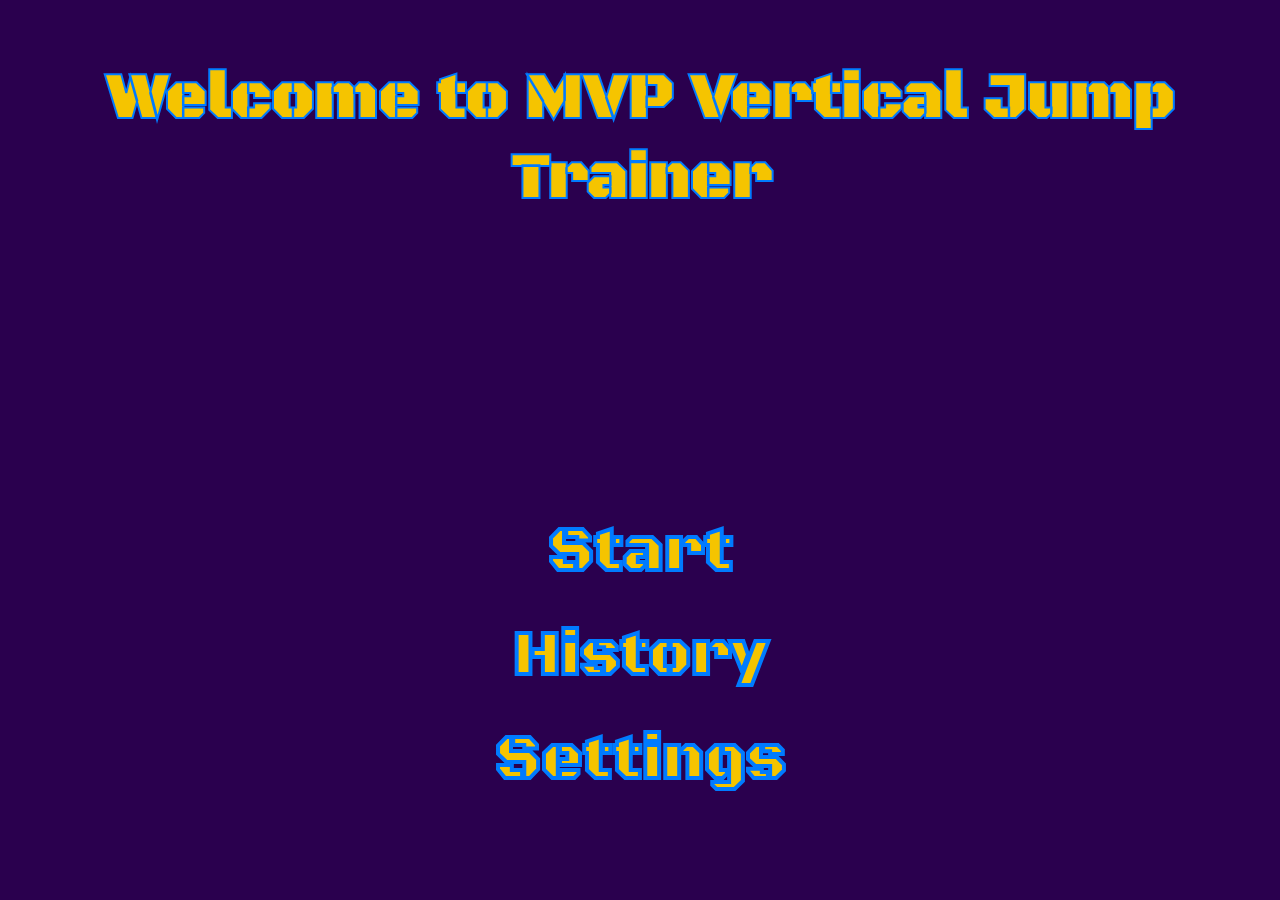
<file: index.html>
<!DOCTYPE html>
<html lang="en">
<head>
    <meta charset="UTF-8">
    <meta name="viewport" content="width=device-width, initial-scale=1.0, maximum-scale=1.0, user-scalable=no">
    <title>Vertical Jump Trainer</title>
    <link href="https://fonts.googleapis.com/css2?family=Black+Ops+One&family=Barlow+Condensed:wght@300;400;600;700&family=Barlow:wght@300;400&display=swap" rel="stylesheet">
    <link rel="stylesheet" href="styles.css">
</head>
<body>
    <div class="hero">
        <h1>Welcome to MVP Vertical Jump Trainer</h1>
    </div>

    <nav class="start-btn">
            <a href="menu.html">Start</a>
    </nav>
        <nav class="history-btn">
            <a href="history.html">History</a>
    </nav>
    <nav class="history-btn">
            <a href="settings.html">Settings</a>
    </nav>

    <script src="main.js" type="module"></script>
</body>
</html>
</file>
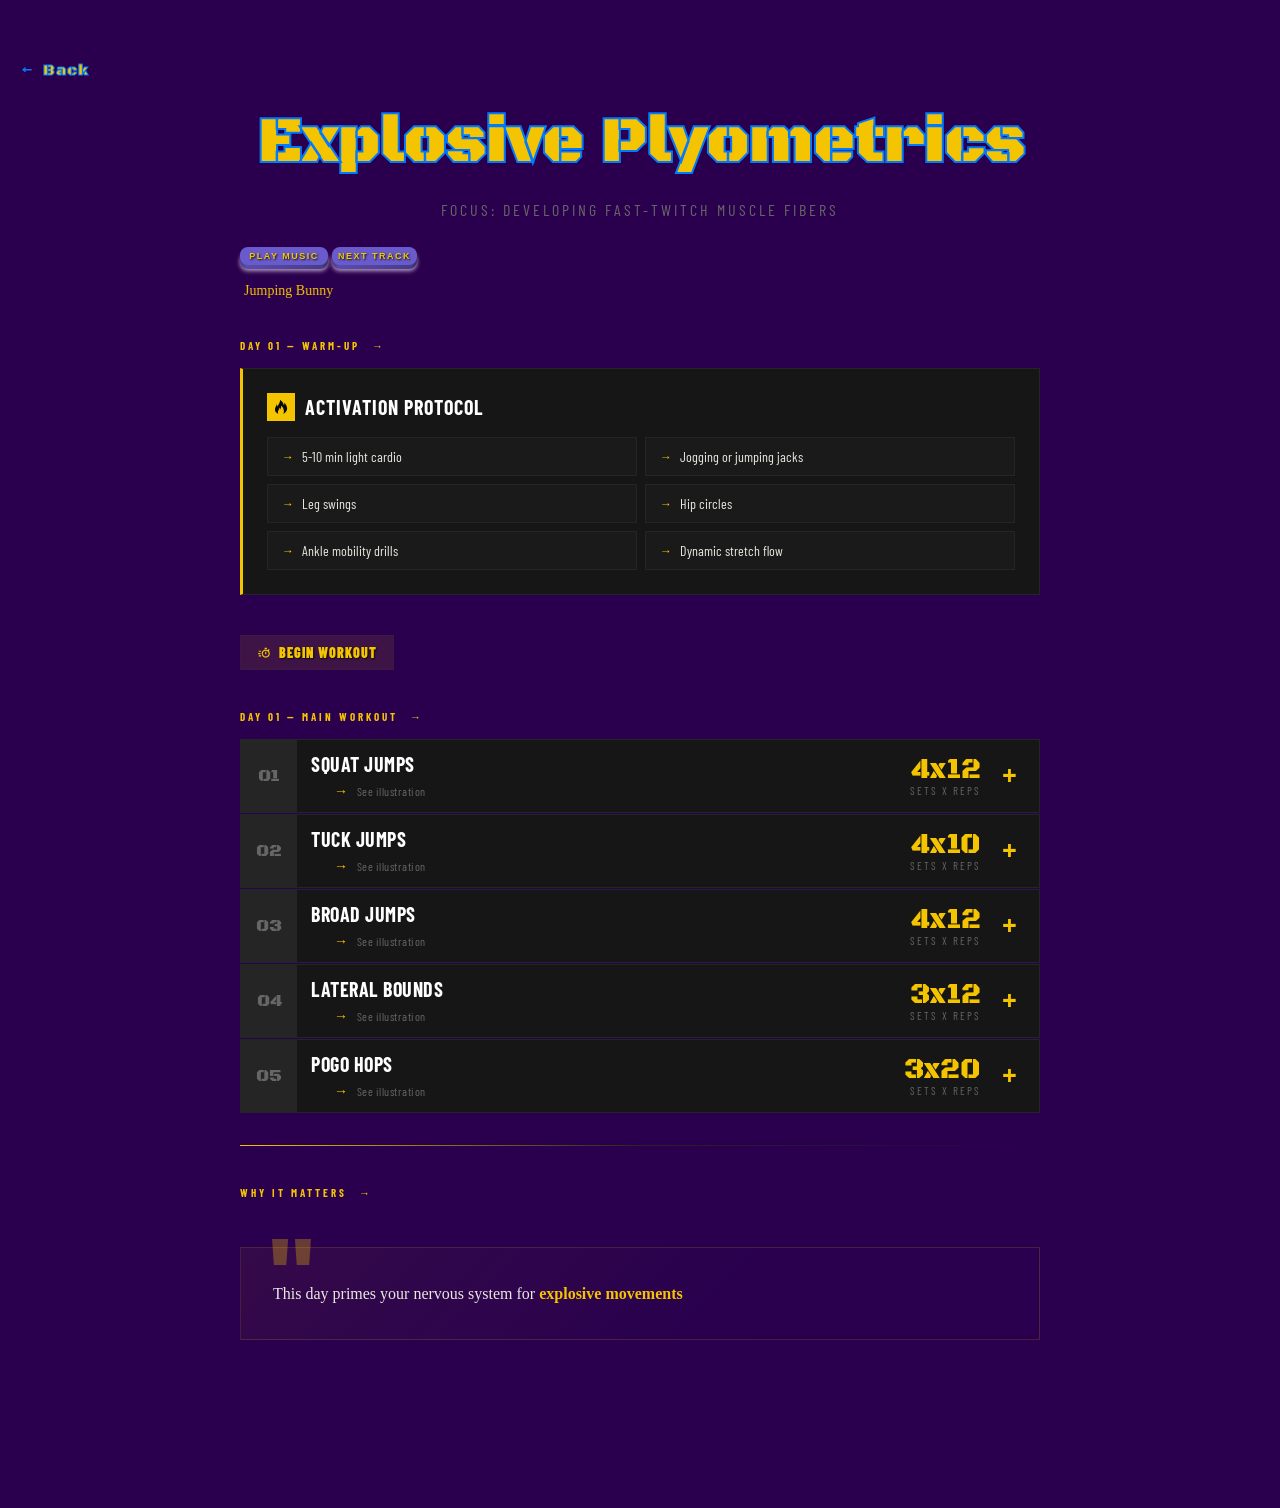
<file: workouts/day1.html>
<!DOCTYPE html>
<html lang="en">

<head>
    <meta charset="UTF-8">
    <meta name="viewport" content="width=device-width, initial-scale=1.0, maximum-scale=1.0, user-scalable=no">
    <title>Vertical Jump Trainer - Workout</title>
    <link
        href="https://fonts.googleapis.com/css2?family=Black+Ops+One&family=Barlow+Condensed:wght@300;400;600;700&family=Barlow:wght@300;400&display=swap"
        rel="stylesheet">
    <link rel="stylesheet" href="../styles.css">
</head>

<body>

    <nav class="backBtn">
        <a href="../menu.html" class="back-btn">Back</a>
    </nav>
    <div class="container">
        <!-- HERO -->
        <div class="hero">
            <h1>Explosive Plyometrics</h1>
            <p class="hero-sub">Focus: developing fast-twitch muscle fibers</p>
        </div>

        <!-- MUSIC BUTTON -->
<div class="music-controls">

    <button class="music">
        <span class="shadow"></span>
        <span class="edge"></span>
        <span class="front">
            Play music
        </span>
    </button>
    
    <button class="music-next">
        <span class="shadow"></span>
        <span class="edge"></span>
        <span class="front">
            Next Track
        </span>
    </button>
</div>
            <div class="track-marquee">
                <span class="track-name"></span>
            </div>

        <!-- WARM-UP -->
        <p class="section-label">Day 01 — Warm-Up</p>
        <div class="warmup-block">
            <h2><span class="icon"><svg stroke="currentColor" fill="currentColor" stroke-width="0" version="1.1"
                        viewBox="0 0 16 16" height="1em" width="1em" xmlns="http://www.w3.org/2000/svg">
                        <path
                            d="M5.016 16c-1.066-2.219-0.498-3.49 0.321-4.688 0.897-1.312 1.129-2.61 1.129-2.61s0.706 0.917 0.423 2.352c1.246-1.387 1.482-3.598 1.293-4.445 2.817 1.969 4.021 6.232 2.399 9.392 8.631-4.883 2.147-12.19 1.018-13.013 0.376 0.823 0.448 2.216-0.313 2.893-1.287-4.879-4.468-5.879-4.468-5.879 0.376 2.516-1.364 5.268-3.042 7.324-0.059-1.003-0.122-1.696-0.649-2.656-0.118 1.823-1.511 3.309-1.889 5.135-0.511 2.473 0.383 4.284 3.777 6.197z">
                        </path>
                    </svg></span> Activation Protocol</h2>
            <div class="warmup-items">
                <div class="warmup-item">5-10 min light cardio</div>
                <div class="warmup-item">Jogging or jumping jacks</div>
                <div class="warmup-item">Leg swings</div>
                <div class="warmup-item">Hip circles</div>
                <div class="warmup-item">Ankle mobility drills</div>
                <div class="warmup-item">Dynamic stretch flow</div>
            </div>
        </div>

        <!-- REST BUTTON -->
        <button class="rest-pill" id="restPill"><svg stroke="currentColor" fill="currentColor" stroke-width="0"
                viewBox="0 0 24 24" height="1em" width="1em" xmlns="http://www.w3.org/2000/svg">
                <path
                    d="M20.145,8.27l1.563-1.563l-1.414-1.414L18.586,7c-1.05-0.63-2.274-1-3.586-1c-3.859,0-7,3.14-7,7s3.141,7,7,7s7-3.14,7-7 C22,11.175,21.292,9.517,20.145,8.27z M15,18c-2.757,0-5-2.243-5-5s2.243-5,5-5s5,2.243,5,5S17.757,18,15,18z">
                </path>
                <path d="M14 10H16V14H14zM13 3H17V5H13zM3 8H7V10H3zM3 16H7V18H3zM2 12H5.99V14H2z"></path>
            </svg> BEGIN WORKOUT</button>


        <!-- EXERCISES -->
        <p class="section-label">Day 01 — Main Workout</p>
        <div class="exercises">

            <div class="exercise-card">
                <!-- Tap this row to open/close the exercise image dropdown. -->
                <button type="button" class="exercise-card-trigger" aria-expanded="false">
                    <div class="exercise-num">01</div>
                    <div class="exercise-info">
                        <div class="exercise-name">Squat Jumps</div>
                        <div class="exercise-note">See illustration</div>
                    </div>
                    <div class="exercise-sets">
                        <div class="sets-display">4x12</div>
                        <div class="sets-label">Sets x Reps</div>
                    </div>
                    <span class="exercise-chevron" aria-hidden="true">+</span>
                </button>


                <!-- Hidden by default; revealed when the card is expanded. -->
                <div class="exercise-dropdown" data-exercise="squat-jump" hidden> </div>
            </div>


            <div class="exercise-card">
                <!-- Tap this row to open/close the exercise image dropdown. -->
                <button type="button" class="exercise-card-trigger" aria-expanded="false">
                    <div class="exercise-num">02</div>
                    <div class="exercise-info">
                        <div class="exercise-name">Tuck jumps</div>
                        <div class="exercise-note">See illustration</div>
                    </div>
                    <div class="exercise-sets">
                        <div class="sets-display">4x10</div>
                        <div class="sets-label">Sets x Reps</div>
                    </div>
                    <span class="exercise-chevron" aria-hidden="true">+</span>
                </button>

                <!-- Hidden by default; revealed when the card is expanded. -->
                <div class="exercise-dropdown" data-exercise="tuck-jump" hidden></div>
            </div>

            <div class="exercise-card">
                <!-- Tap this row to open/close the exercise image dropdown. -->
                <button type="button" class="exercise-card-trigger" aria-expanded="false">
                    <div class="exercise-num">03</div>
                    <div class="exercise-info">
                        <div class="exercise-name">Broad jumps</div>
                        <div class="exercise-note">See illustration</div>
                    </div>
                    <div class="exercise-sets">
                        <div class="sets-display">4x12</div>
                        <div class="sets-label">Sets x Reps</div>
                    </div>
                    <span class="exercise-chevron" aria-hidden="true">+</span>
                </button>


                <!-- Hidden by default; revealed when the card is expanded. -->
                <div class="exercise-dropdown" data-exercise="broad-jump" hidden> </div>
            </div>

            <div class="exercise-card">
                <!-- Tap this row to open/close the exercise image dropdown. -->
                <button type="button" class="exercise-card-trigger" aria-expanded="false">
                    <div class="exercise-num">04</div>
                    <div class="exercise-info">
                        <div class="exercise-name">Lateral bounds</div>
                        <div class="exercise-note">See illustration</div>
                    </div>
                    <div class="exercise-sets">
                        <div class="sets-display">3x12</div>
                        <div class="sets-label">Sets x Reps</div>
                    </div>
                    <span class="exercise-chevron" aria-hidden="true">+</span>
                </button>


                <!-- Hidden by default; revealed when the card is expanded. -->
                <div class="exercise-dropdown" data-exercise="lateral-bound" hidden> </div>
            </div>

            <div class="exercise-card">
                <!-- Tap this row to open/close the exercise image dropdown. -->
                <button type="button" class="exercise-card-trigger" aria-expanded="false">
                    <div class="exercise-num">05</div>
                    <div class="exercise-info">
                        <div class="exercise-name">Pogo Hops</div>
                        <div class="exercise-note">See illustration</div>
                    </div>
                    <div class="exercise-sets">
                        <div class="sets-display">3x20</div>
                        <div class="sets-label">Sets x Reps</div>
                    </div>
                    <span class="exercise-chevron" aria-hidden="true">+</span>
                </button>


                <!-- Hidden by default; revealed when the card is expanded. -->
                <div class="exercise-dropdown" data-exercise="pogo-hop" hidden> </div>
            </div>
        </div>

        <div class="divider"></div>

        <!-- WHY IT MATTERS -->
        <p class="section-label">Why It Matters</p>
        <div class="why-block">
            <p>
                This day primes your nervous system for <strong>explosive movements</strong>
            </p>
        </div>
        <!-- <section class="workout-section">
    <h1>Explosive Plyometrics</h1>
    <h2>Focus: developing fast-twitch muscle fibers</h2>
    <ul class="workout-list">
        <li>Warm-up: 5-10 minutes of light cardio (jogging, jumping jacks, etc.)</li>
        <li>Dynamic stretches: Leg swings, hip circles, and ankle mobility exercises</li>
        <li>45 seconds between sets</li>
        <li>Squat Jumps - 4x8</li>
        <li>Tuck jumps - 4x6</li>
        <li>Broad jumps - 4x5</li>
        <li>Lateral bounds - 3x10 each side</li>
        <li>Calf plyos (quick pogo hops) - 3x20</li>
    </ul>
    <p>Why it matters: These movements train rapid force production, the core of vertical jump gains.</p>
    </section> -->
    </div>
    <script type="module" src="../main.js"></script>
</body>

</html>
</file>
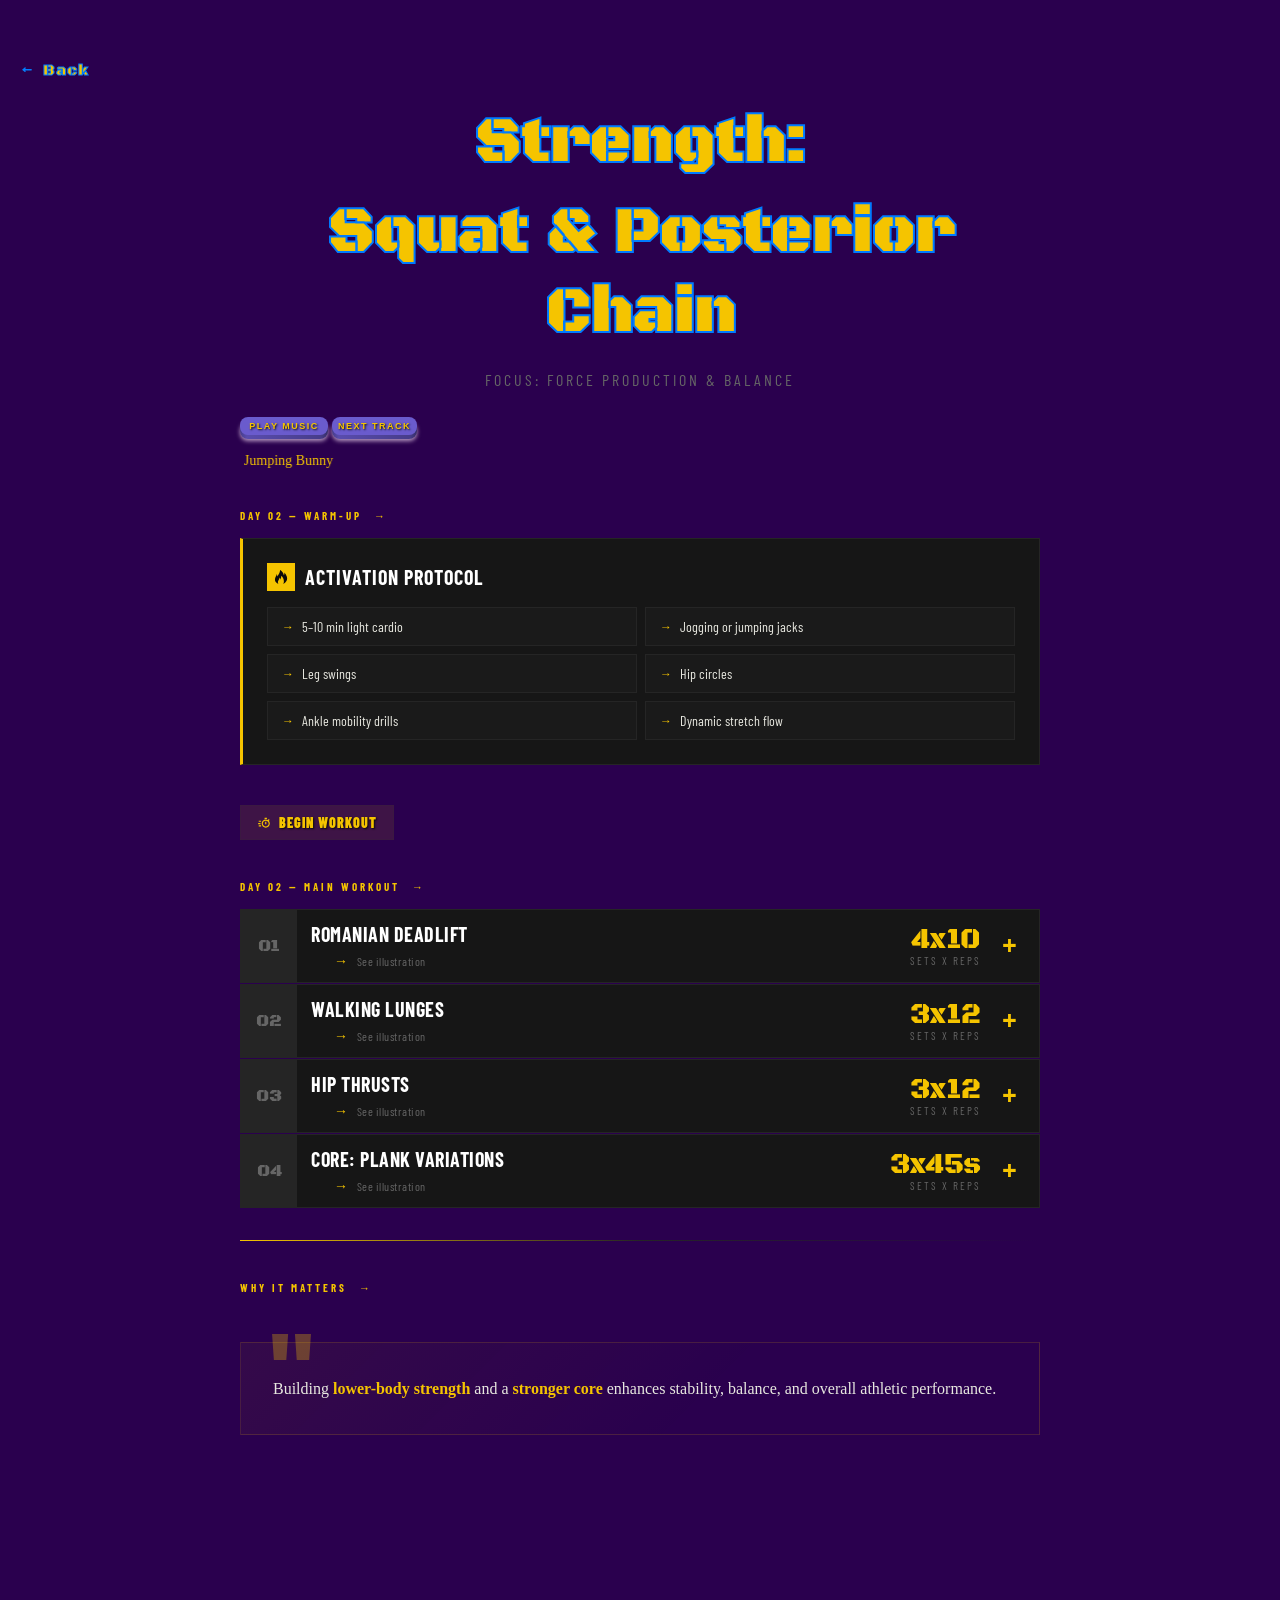
<file: workouts/day2.html>
<!DOCTYPE html>
<html lang="en">

<head>
    <meta charset="UTF-8">
    <meta name="viewport" content="width=device-width, initial-scale=1.0, maximum-scale=1.0, user-scalable=no">
    <title>Vertical Jump Trainer - Workout</title>
    <link
        href="https://fonts.googleapis.com/css2?family=Black+Ops+One&family=Barlow+Condensed:wght@300;400;600;700&family=Barlow:wght@300;400&display=swap"
        rel="stylesheet">
    <link rel="stylesheet" href="../styles.css">
</head>

<body>
    <nav class="backBtn">
        <a href="../menu.html" class="back-btn">Back</a>
    </nav>
    <div class="container">

        <!-- HERO -->
        <div class="hero">
            <h1>Strength:</h1>
            <h1>Squat & Posterior Chain</h1>
            <p class="hero-sub">Focus: force production & balance</p>
        </div>

        <!-- MUSIC BUTTON -->

        <button class="music">
            <span class="shadow"></span>
            <span class="edge"></span>
            <span class="front">
                Play music
            </span>
        </button>

        <button class="music-next">
            <span class="shadow"></span>
            <span class="edge"></span>
            <span class="front">
                Next Track
            </span>
        </button>
        <div class="track-marquee">
            <span class="track-name"></span>
        </div>

        <!-- WARM-UP -->
        <p class="section-label">Day 02 — Warm-Up</p>
        <div class="warmup-block">
            <h2><span class="icon"><svg stroke="currentColor" fill="currentColor" stroke-width="0" version="1.1"
                        viewBox="0 0 16 16" height="1em" width="1em" xmlns="http://www.w3.org/2000/svg">
                        <path
                            d="M5.016 16c-1.066-2.219-0.498-3.49 0.321-4.688 0.897-1.312 1.129-2.61 1.129-2.61s0.706 0.917 0.423 2.352c1.246-1.387 1.482-3.598 1.293-4.445 2.817 1.969 4.021 6.232 2.399 9.392 8.631-4.883 2.147-12.19 1.018-13.013 0.376 0.823 0.448 2.216-0.313 2.893-1.287-4.879-4.468-5.879-4.468-5.879 0.376 2.516-1.364 5.268-3.042 7.324-0.059-1.003-0.122-1.696-0.649-2.656-0.118 1.823-1.511 3.309-1.889 5.135-0.511 2.473 0.383 4.284 3.777 6.197z">
                        </path>
                    </svg></span> Activation Protocol</h2>
            <div class="warmup-items">
                <div class="warmup-item">5–10 min light cardio</div>
                <div class="warmup-item">Jogging or jumping jacks</div>
                <div class="warmup-item">Leg swings</div>
                <div class="warmup-item">Hip circles</div>
                <div class="warmup-item">Ankle mobility drills</div>
                <div class="warmup-item">Dynamic stretch flow</div>
            </div>
        </div>


        <!-- REST -->
        <button class="rest-pill" id="restPill"><svg stroke="currentColor" fill="currentColor" stroke-width="0"
                viewBox="0 0 24 24" height="1em" width="1em" xmlns="http://www.w3.org/2000/svg">
                <path
                    d="M20.145,8.27l1.563-1.563l-1.414-1.414L18.586,7c-1.05-0.63-2.274-1-3.586-1c-3.859,0-7,3.14-7,7s3.141,7,7,7s7-3.14,7-7 C22,11.175,21.292,9.517,20.145,8.27z M15,18c-2.757,0-5-2.243-5-5s2.243-5,5-5s5,2.243,5,5S17.757,18,15,18z">
                </path>
                <path d="M14 10H16V14H14zM13 3H17V5H13zM3 8H7V10H3zM3 16H7V18H3zM2 12H5.99V14H2z"></path>
            </svg> BEGIN WORKOUT</button>

        <!-- EXERCISES -->
        <p class="section-label">Day 02 — Main Workout</p>
        <div class="exercises">

            <!-- exercise 01 -->
            <div class="exercise-card">
                <!-- Tap this row to open/close the exercise image dropdown. -->
                <button type="button" class="exercise-card-trigger" aria-expanded="false">
                    <div class="exercise-num">01</div>
                    <div class="exercise-info">
                        <div class="exercise-name">Romanian Deadlift</div>
                        <div class="exercise-note">See illustration</div>
                    </div>
                    <div class="exercise-sets">
                        <div class="sets-display">4x10</div>
                        <div class="sets-label">Sets x Reps</div>
                    </div>
                    <span class="exercise-chevron" aria-hidden="true">+</span>
                </button>

                <!-- Hidden by default; revealed when the card is expanded. -->
                <div class="exercise-dropdown" data-exercise="deadlift" hidden> </div>
            </div>


            <!-- exercise 02 -->
            <div class="exercise-card">
                <!-- Tap this row to open/close the exercise image dropdown. -->
                <button type="button" class="exercise-card-trigger" aria-expanded="false">
                    <div class="exercise-num">02</div>
                    <div class="exercise-info">
                        <div class="exercise-name">Walking lunges</div>
                        <div class="exercise-note">See illustration</div>
                    </div>
                    <div class="exercise-sets">
                        <div class="sets-display">3x12</div>
                        <div class="sets-label">Sets x Reps</div>
                    </div>
                    <span class="exercise-chevron" aria-hidden="true">+</span>
                </button>

                <!-- Hidden by default; revealed when the card is expanded. -->
                <div class="exercise-dropdown" data-exercise="walking-lunge" hidden> </div>
            </div>


            <!-- exercise 03 -->
            <div class="exercise-card">
                <!-- Tap this row to open/close the exercise image dropdown. -->
                <button type="button" class="exercise-card-trigger" aria-expanded="false">
                    <div class="exercise-num">03</div>
                    <div class="exercise-info">
                        <div class="exercise-name">Hip thrusts</div>
                        <div class="exercise-note">See illustration</div>
                    </div>
                    <div class="exercise-sets">
                        <div class="sets-display">3x12</div>
                        <div class="sets-label">Sets x Reps</div>
                    </div>
                    <span class="exercise-chevron" aria-hidden="true">+</span>
                </button>

                <!-- Hidden by default; revealed when the card is expanded. -->
                <div class="exercise-dropdown" data-exercise="hip-thrust" hidden> </div>
            </div>


            <!-- exercise 04 -->
            <div class="exercise-card">
                <!-- Tap this row to open/close the exercise image dropdown. -->
                <button type="button" class="exercise-card-trigger" aria-expanded="false">
                    <div class="exercise-num">04</div>
                    <div class="exercise-info">
                        <div class="exercise-name">Core: plank variations</div>
                        <div class="exercise-note">See illustration</div>
                    </div>
                    <div class="exercise-sets">
                        <div class="sets-display">3x45s</div>
                        <div class="sets-label">Sets x Reps</div>
                    </div>
                    <span class="exercise-chevron" aria-hidden="true">+</span>
                </button>

                <!-- Hidden by default; revealed when the card is expanded. -->
                <div class="exercise-dropdown" data-exercise="plank-variation" hidden> </div>
            </div>

        </div>
        <div class="divider"></div>


        <!-- WHY IT MATTERS -->
        <p class="section-label">Why It Matters</p>
        <div class="why-block">
            <p>
                Building <strong>lower-body strength</strong> and a <strong>stronger core</strong> enhances stability,
                balance, and overall athletic performance.
            </p>
        </div>

        <!-- <p>Why it matters: Building lower-body strength is essential for improving vertical jump performance.</p> -->
    </div>
    <script type="module" src="../main.js"></script>
</body>

</html>
</file>
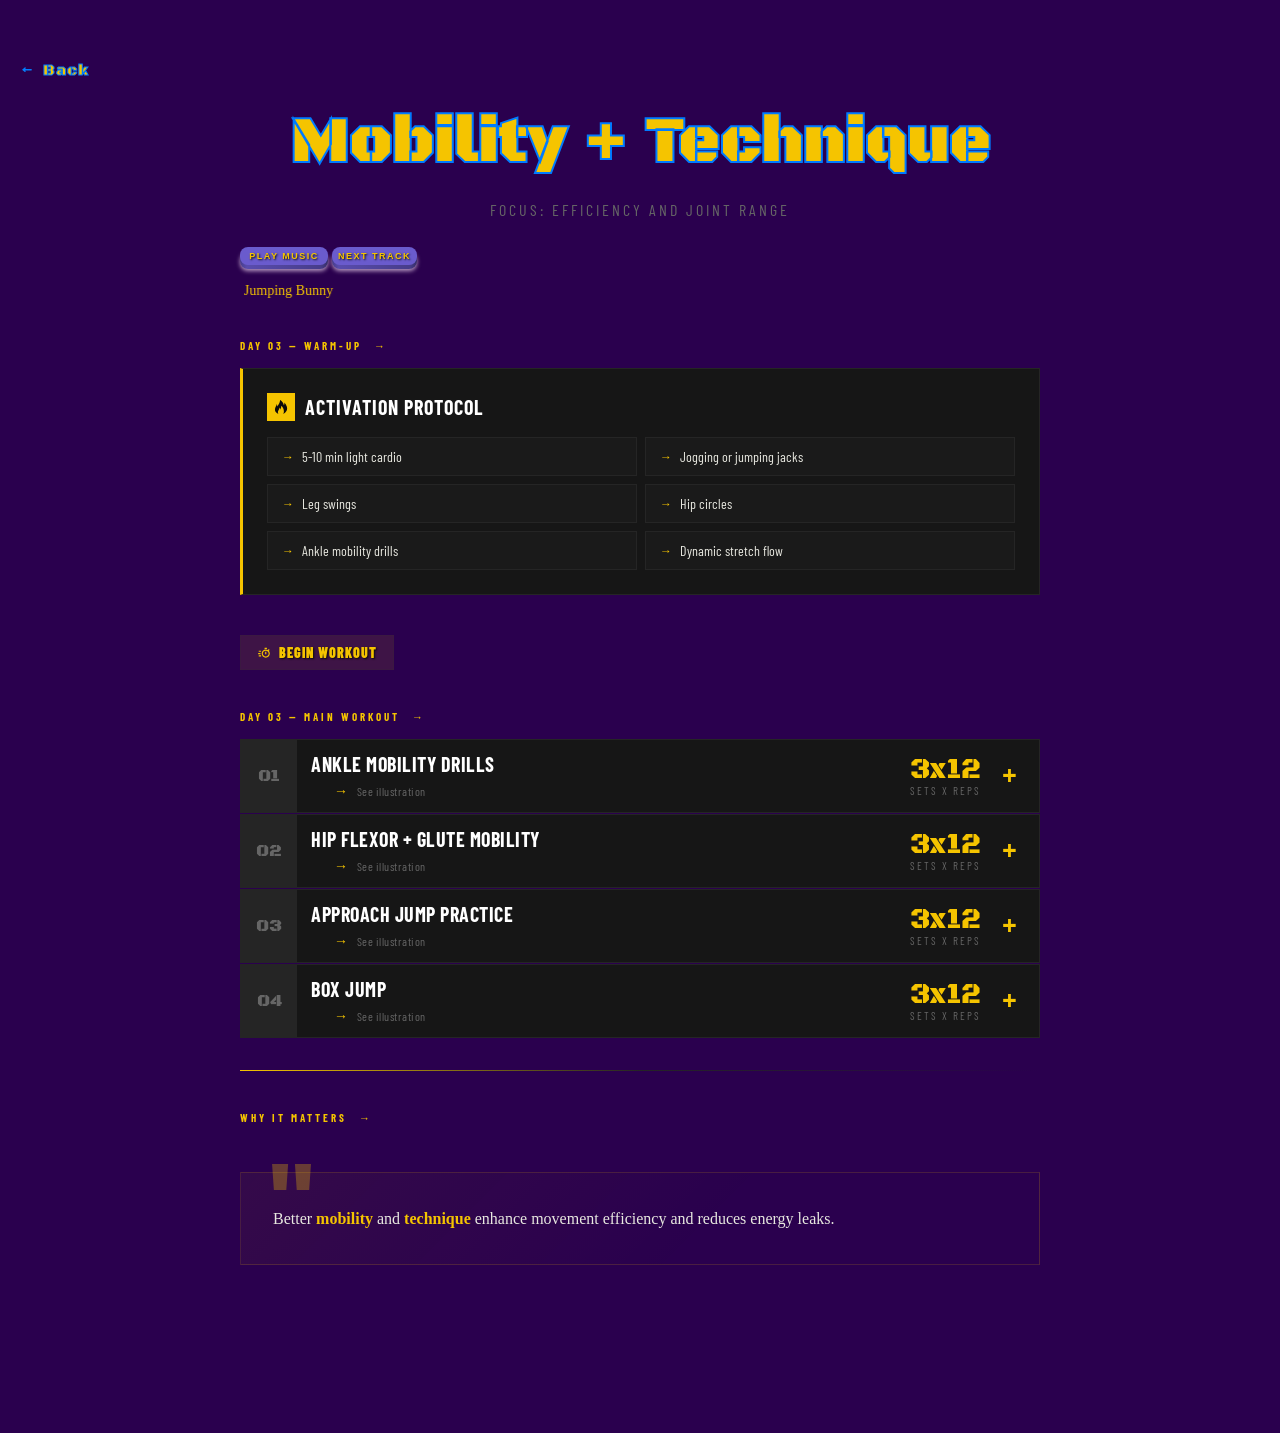
<file: workouts/day3.html>
<!DOCTYPE html>
<html lang="en">

<head>
    <meta charset="UTF-8">
    <meta name="viewport" content="width=device-width, initial-scale=1.0, maximum-scale=1.0, user-scalable=no">
    <title>Vertical Jump Trainer - Workout</title>
    <link
        href="https://fonts.googleapis.com/css2?family=Black+Ops+One&family=Barlow+Condensed:wght@300;400;600;700&family=Barlow:wght@300;400&display=swap"
        rel="stylesheet">
    <link rel="stylesheet" href="../styles.css">
</head>

<body>
    <nav class="backBtn">
        <a href="../menu.html" class="back-btn">Back</a>
    </nav>
    <div class="container">

        <!-- HERO -->
        <div class="hero">
            <h1>Mobility + Technique</h1>
            <p class="hero-sub">Focus: efficiency and joint range</p>
        </div>

        <!-- MUSIC BUTTON -->

        <button class="music">
            <span class="shadow"></span>
            <span class="edge"></span>
            <span class="front">
                Play music
            </span>
        </button>

        <button class="music-next">
            <span class="shadow"></span>
            <span class="edge"></span>
            <span class="front">
                Next Track
            </span>
        </button>
        <div class="track-marquee">
            <span class="track-name"></span>
        </div>

        <!-- WARM-UP -->
        <p class="section-label">Day 03 — Warm-Up</p>
        <div class="warmup-block">
            <h2><span class="icon"><svg stroke="currentColor" fill="currentColor" stroke-width="0" version="1.1"
                        viewBox="0 0 16 16" height="1em" width="1em" xmlns="http://www.w3.org/2000/svg">
                        <path
                            d="M5.016 16c-1.066-2.219-0.498-3.49 0.321-4.688 0.897-1.312 1.129-2.61 1.129-2.61s0.706 0.917 0.423 2.352c1.246-1.387 1.482-3.598 1.293-4.445 2.817 1.969 4.021 6.232 2.399 9.392 8.631-4.883 2.147-12.19 1.018-13.013 0.376 0.823 0.448 2.216-0.313 2.893-1.287-4.879-4.468-5.879-4.468-5.879 0.376 2.516-1.364 5.268-3.042 7.324-0.059-1.003-0.122-1.696-0.649-2.656-0.118 1.823-1.511 3.309-1.889 5.135-0.511 2.473 0.383 4.284 3.777 6.197z">
                        </path>
                    </svg></span> Activation Protocol</h2>
            <div class="warmup-items">
                <div class="warmup-item">5-10 min light cardio</div>
                <div class="warmup-item">Jogging or jumping jacks</div>
                <div class="warmup-item">Leg swings</div>
                <div class="warmup-item">Hip circles</div>
                <div class="warmup-item">Ankle mobility drills</div>
                <div class="warmup-item">Dynamic stretch flow</div>
            </div>
        </div>

        <!-- REST -->
        <button class="rest-pill" id="restPill"><svg stroke="currentColor" fill="currentColor" stroke-width="0"
                viewBox="0 0 24 24" height="1em" width="1em" xmlns="http://www.w3.org/2000/svg">
                <path
                    d="M20.145,8.27l1.563-1.563l-1.414-1.414L18.586,7c-1.05-0.63-2.274-1-3.586-1c-3.859,0-7,3.14-7,7s3.141,7,7,7s7-3.14,7-7 C22,11.175,21.292,9.517,20.145,8.27z M15,18c-2.757,0-5-2.243-5-5s2.243-5,5-5s5,2.243,5,5S17.757,18,15,18z">
                </path>
                <path d="M14 10H16V14H14zM13 3H17V5H13zM3 8H7V10H3zM3 16H7V18H3zM2 12H5.99V14H2z"></path>
            </svg> BEGIN WORKOUT</button>

        <!-- EXERCISES -->
        <p class="section-label">Day 03 — Main Workout</p>
        <div class="exercises">

            <div class="exercise-card">
                <!-- Tap this row to open/close the exercise image dropdown. -->
                <button type="button" class="exercise-card-trigger" aria-expanded="false">
                    <div class="exercise-num">01</div>
                    <div class="exercise-info">
                        <div class="exercise-name">Ankle mobility drills</div>
                        <div class="exercise-note">See illustration</div>
                    </div>
                    <div class="exercise-sets">
                        <div class="sets-display">3x12</div>
                        <div class="sets-label">Sets x Reps</div>
                    </div>
                    <span class="exercise-chevron" aria-hidden="true">+</span>
                </button>
                <!-- Hidden by default; revealed when the card is expanded. -->
                <div class="exercise-dropdown" data-exercise="ankle-mobility" hidden> </div>
            </div>

            <div class="exercise-card">
                <!-- Tap this row to open/close the exercise image dropdown. -->
                <button type="button" class="exercise-card-trigger" aria-expanded="false">
                    <div class="exercise-num">02</div>
                    <div class="exercise-info">
                        <div class="exercise-name">Hip flexor + glute mobility</div>
                        <div class="exercise-note">See illustration</div>
                    </div>
                    <div class="exercise-sets">
                        <div class="sets-display">3x12</div>
                        <div class="sets-label">Sets x Reps</div>
                    </div>
                    <span class="exercise-chevron" aria-hidden="true">+</span>
                </button>


                <!-- Hidden by default; revealed when the card is expanded. -->
                <div class="exercise-dropdown" data-exercise="hip-flexor-glute-mobility" hidden> </div>
            </div>

            <div class="exercise-card">
                <!-- Tap this row to open/close the exercise image dropdown. -->
                <button type="button" class="exercise-card-trigger" aria-expanded="false">
                    <div class="exercise-num">03</div>
                    <div class="exercise-info">
                        <div class="exercise-name">Approach jump practice</div>
                        <div class="exercise-note">See illustration</div>
                    </div>
                    <div class="exercise-sets">
                        <div class="sets-display">3x12</div>
                        <div class="sets-label">Sets x Reps</div>
                    </div>
                    <span class="exercise-chevron" aria-hidden="true">+</span>
                </button>


                <!-- Hidden by default; revealed when the card is expanded. -->
                <div class="exercise-dropdown" data-exercise="approach-jump" hidden> </div>
            </div>

            <div class="exercise-card">
                <!-- Tap this row to open/close the exercise image dropdown. -->
                <button type="button" class="exercise-card-trigger" aria-expanded="false">
                    <div class="exercise-num">04</div>
                    <div class="exercise-info">
                        <div class="exercise-name">Box jump</div>
                        <div class="exercise-note">See illustration</div>
                    </div>
                    <div class="exercise-sets">
                        <div class="sets-display">3x12</div>
                        <div class="sets-label">Sets x Reps</div>
                    </div>
                    <span class="exercise-chevron" aria-hidden="true">+</span>
                </button>


                <!-- Hidden by default; revealed when the card is expanded. -->
                <div class="exercise-dropdown" data-exercise="box-jump-technique" hidden> </div>
            </div>

        </div>


        <div class="divider"></div>


        <!-- WHY IT MATTERS -->
        <p class="section-label">Why It Matters</p>
        <div class="why-block">
            <p>
                Better <strong>mobility</strong> and <strong>technique</strong> enhance movement efficiency and reduces
                energy leaks.
            </p>
        </div>


        <!-- <p>Replace:</p>
    <h2>Focus: movement efficiency</h2>
    <p>Why it matters: Improving mobility and technique lays the foundation for safe and effective explosive movements.</p>
    </section> -->

    </div>
    <script type="module" src="../main.js"></script>
</body>

</html>
</file>
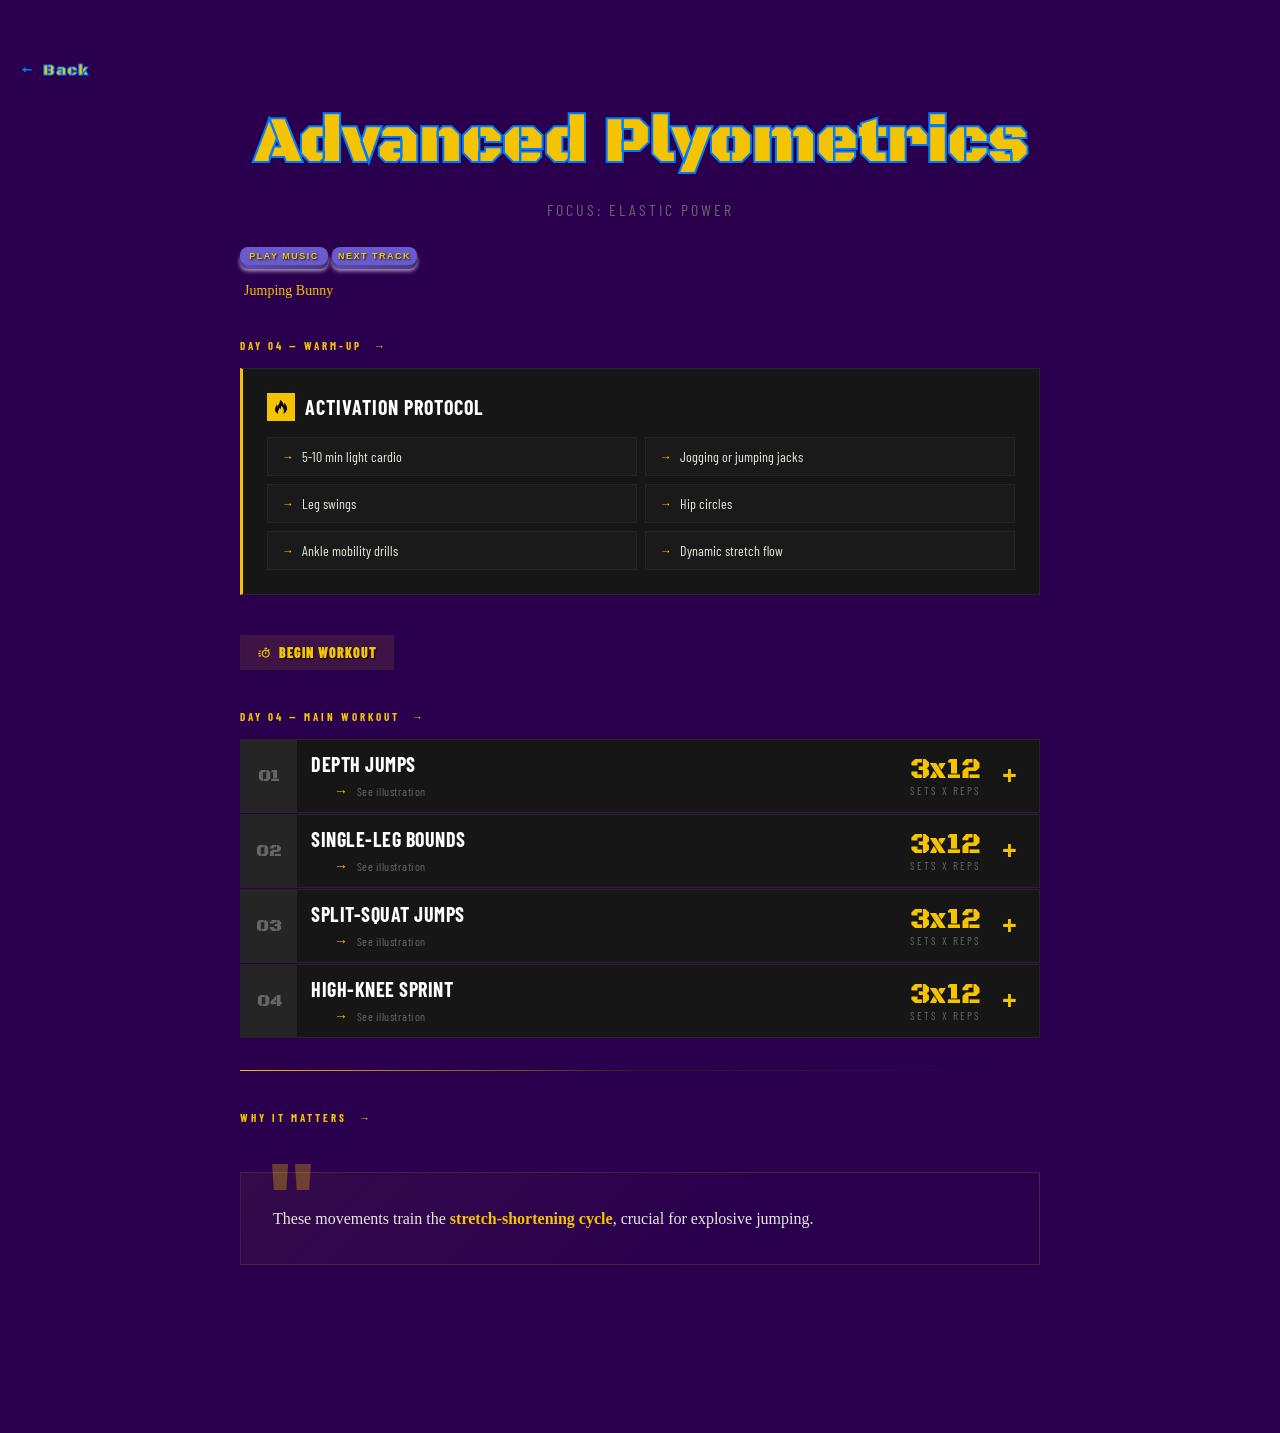
<file: workouts/day4.html>
<!DOCTYPE html>
<html lang="en">

<head>
    <meta charset="UTF-8">
    <meta name="viewport" content="width=device-width, initial-scale=1.0, maximum-scale=1.0, user-scalable=no">
    <title>Vertical Jump Trainer - Workout</title>
    <link
        href="https://fonts.googleapis.com/css2?family=Black+Ops+One&family=Barlow+Condensed:wght@300;400;600;700&family=Barlow:wght@300;400&display=swap"
        rel="stylesheet">
    <link rel="stylesheet" href="../styles.css">
</head>

<body>
    <nav class="backBtn">
        <a href="../menu.html" class="back-btn">Back</a>
    </nav>
    <div class="container">
        <!-- HERO -->
        <div class="hero">
            <h1>Advanced Plyometrics</h1>
            <p class="hero-sub">Focus: elastic power</p>
        </div>

        <!-- MUSIC BUTTON -->

        <button class="music">
            <span class="shadow"></span>
            <span class="edge"></span>
            <span class="front">
                Play music
            </span>
        </button>

        <button class="music-next">
            <span class="shadow"></span>
            <span class="edge"></span>
            <span class="front">
                Next Track
            </span>
        </button>
        <div class="track-marquee">
            <span class="track-name"></span>
        </div>

        <!-- WARM-UP -->
        <p class="section-label">Day 04 — Warm-Up</p>
        <div class="warmup-block">
            <h2><span class="icon"><svg stroke="currentColor" fill="currentColor" stroke-width="0" version="1.1"
                        viewBox="0 0 16 16" height="1em" width="1em" xmlns="http://www.w3.org/2000/svg">
                        <path
                            d="M5.016 16c-1.066-2.219-0.498-3.49 0.321-4.688 0.897-1.312 1.129-2.61 1.129-2.61s0.706 0.917 0.423 2.352c1.246-1.387 1.482-3.598 1.293-4.445 2.817 1.969 4.021 6.232 2.399 9.392 8.631-4.883 2.147-12.19 1.018-13.013 0.376 0.823 0.448 2.216-0.313 2.893-1.287-4.879-4.468-5.879-4.468-5.879 0.376 2.516-1.364 5.268-3.042 7.324-0.059-1.003-0.122-1.696-0.649-2.656-0.118 1.823-1.511 3.309-1.889 5.135-0.511 2.473 0.383 4.284 3.777 6.197z">
                        </path>
                    </svg></span> Activation Protocol</h2>
            <div class="warmup-items">
                <div class="warmup-item">5-10 min light cardio</div>
                <div class="warmup-item">Jogging or jumping jacks</div>
                <div class="warmup-item">Leg swings</div>
                <div class="warmup-item">Hip circles</div>
                <div class="warmup-item">Ankle mobility drills</div>
                <div class="warmup-item">Dynamic stretch flow</div>
            </div>
        </div>

        <!-- REST -->
        <div id="restBlock">
            <button class="rest-pill" id="restPill"><svg stroke="currentColor" fill="currentColor" stroke-width="0"
                    viewBox="0 0 24 24" height="1em" width="1em" xmlns="http://www.w3.org/2000/svg">
                    <path
                        d="M20.145,8.27l1.563-1.563l-1.414-1.414L18.586,7c-1.05-0.63-2.274-1-3.586-1c-3.859,0-7,3.14-7,7s3.141,7,7,7s7-3.14,7-7 C22,11.175,21.292,9.517,20.145,8.27z M15,18c-2.757,0-5-2.243-5-5s2.243-5,5-5s5,2.243,5,5S17.757,18,15,18z">
                    </path>
                    <path d="M14 10H16V14H14zM13 3H17V5H13zM3 8H7V10H3zM3 16H7V18H3zM2 12H5.99V14H2z"></path>
                </svg> BEGIN WORKOUT</button>
        </div>

        <!-- EXERCISES -->
        <p class="section-label">Day 04 — Main Workout</p>
        <div class="exercises">

            <div class="exercise-card">
                <!-- Tap this row to open/close the exercise image dropdown. -->
                <button type="button" class="exercise-card-trigger" aria-expanded="false">
                    <div class="exercise-num">01</div>
                    <div class="exercise-info">
                        <div class="exercise-name">Depth jumps</div>
                        <div class="exercise-note">See illustration</div>
                    </div>
                    <div class="exercise-sets">
                        <div class="sets-display">3x12</div>
                        <div class="sets-label">Sets x Reps</div>
                    </div>
                    <span class="exercise-chevron" aria-hidden="true">+</span>
                </button>


                <!-- Hidden by default; revealed when the card is expanded. -->
                <div class="exercise-dropdown" data-exercise="depth-jump" hidden> </div>
            </div>


            <div class="exercise-card">
                <!-- Tap this row to open/close the exercise image dropdown. -->
                <button type="button" class="exercise-card-trigger" aria-expanded="false">
                    <div class="exercise-num">02</div>
                    <div class="exercise-info">
                        <div class="exercise-name">Single-leg bounds</div>
                        <div class="exercise-note">See illustration</div>
                    </div>
                    <div class="exercise-sets">
                        <div class="sets-display">3x12</div>
                        <div class="sets-label">Sets x Reps</div>
                    </div>
                    <span class="exercise-chevron" aria-hidden="true">+</span>
                </button>


                <!-- Hidden by default; revealed when the card is expanded. -->
                <div class="exercise-dropdown" data-exercise="single-leg-bound" hidden> </div>
            </div>

            <div class="exercise-card">
                <!-- Tap this row to open/close the exercise image dropdown. -->
                <button type="button" class="exercise-card-trigger" aria-expanded="false">
                    <div class="exercise-num">03</div>
                    <div class="exercise-info">
                        <div class="exercise-name">Split-squat jumps</div>
                        <div class="exercise-note">See illustration</div>
                    </div>
                    <div class="exercise-sets">
                        <div class="sets-display">3x12</div>
                        <div class="sets-label">Sets x Reps</div>
                    </div>
                    <span class="exercise-chevron" aria-hidden="true">+</span>
                </button>


                <!-- Hidden by default; revealed when the card is expanded. -->
                <div class="exercise-dropdown" data-exercise="split-squat-jump" hidden> </div>
            </div>

            <div class="exercise-card">
                <!-- Tap this row to open/close the exercise image dropdown. -->
                <button type="button" class="exercise-card-trigger" aria-expanded="false">
                    <div class="exercise-num">04</div>
                    <div class="exercise-info">
                        <div class="exercise-name">High-knee Sprint</div>
                        <div class="exercise-note">See illustration</div>
                    </div>
                    <div class="exercise-sets">
                        <div class="sets-display">3x12</div>
                        <div class="sets-label">Sets x Reps</div>
                    </div>
                    <span class="exercise-chevron" aria-hidden="true">+</span>
                </button>

                <!-- Hidden by default; revealed when the card is expanded. -->
                <div class="exercise-dropdown" data-exercise="high-knee-sprint" hidden> </div>
            </div>
        </div>

        <!-- DIVIDER -->
        <div class="divider"></div>


        <!-- WHY IT MATTERS -->
        <p class="section-label">Why It Matters</p>
        <div class="why-block">
            <p>
                These movements train the <strong>stretch-shortening cycle</strong>, crucial for explosive jumping.
            </p>
        </div>



        <!-- <section class="workout-section">
    <h1>Advanced Plyometrics</h1>
    <h2>Focus: elastic power</h2>
    <ul class="workout-list">
        <li>Warm-up: 5-10 minutes of light cardio (jogging, jumping jacks, etc.)</li>
        <li>Dynamic stretches: Leg swings, hip circles, and ankle mobility exercises</li>
        <li>45 seconds between sets</li>
    </ul>
    <p>Why it matters: These drills train the stretch‑shortening cycle, crucial for explosive jumping.</p>
    </section> -->

    </div>
    <script type="module" src="../main.js"></script>
</body>

</html>
</file>
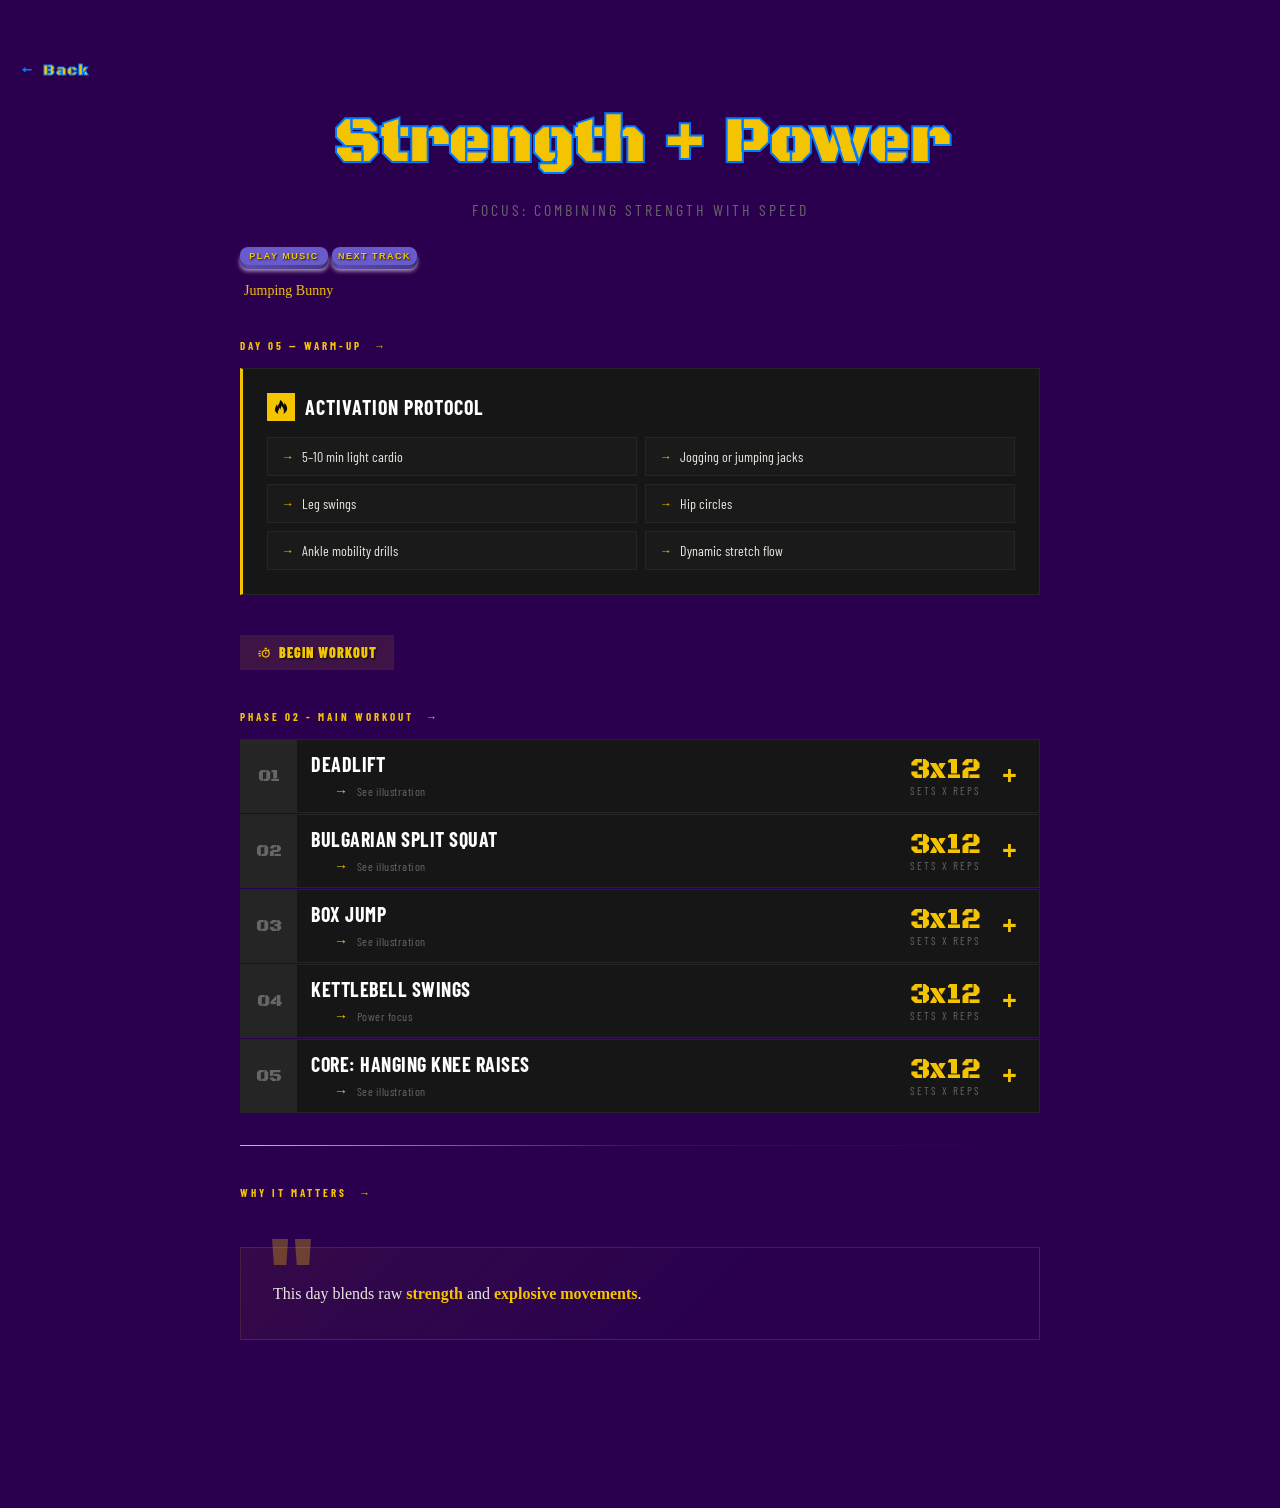
<file: workouts/day5.html>
<!DOCTYPE html>
<html lang="en">

<head>
    <meta charset="UTF-8">
    <meta name="viewport" content="width=device-width, initial-scale=1.0, maximum-scale=1.0, user-scalable=no">
    <title>Vertical Jump Trainer - Workout</title>
    <link
        href="https://fonts.googleapis.com/css2?family=Black+Ops+One&family=Barlow+Condensed:wght@300;400;600;700&family=Barlow:wght@300;400&display=swap"
        rel="stylesheet">
    <link rel="stylesheet" href="../styles.css">
</head>

<body>
    <nav class="backBtn">
        <a href="../menu.html" class="back-btn">Back</a>
    </nav>
    <div class="container">

        <!-- HERO -->
        <div class="hero">
            <h1>Strength + Power</h1>
            <p class="hero-sub">Focus: combining strength with speed</p>
        </div>

        <!-- MUSIC BUTTON -->

        <button class="music">
            <span class="shadow"></span>
            <span class="edge"></span>
            <span class="front">
                Play music
            </span>
        </button>

        <button class="music-next">
            <span class="shadow"></span>
            <span class="edge"></span>
            <span class="front">
                Next Track
            </span>
        </button>
        <div class="track-marquee">
            <span class="track-name"></span>
        </div>

        <!-- WARM-UP -->
        <p class="section-label">Day 05 — Warm-Up</p>
        <div class="warmup-block">
            <h2><span class="icon"><svg stroke="currentColor" fill="currentColor" stroke-width="0" version="1.1"
                        viewBox="0 0 16 16" height="1em" width="1em" xmlns="http://www.w3.org/2000/svg">
                        <path
                            d="M5.016 16c-1.066-2.219-0.498-3.49 0.321-4.688 0.897-1.312 1.129-2.61 1.129-2.61s0.706 0.917 0.423 2.352c1.246-1.387 1.482-3.598 1.293-4.445 2.817 1.969 4.021 6.232 2.399 9.392 8.631-4.883 2.147-12.19 1.018-13.013 0.376 0.823 0.448 2.216-0.313 2.893-1.287-4.879-4.468-5.879-4.468-5.879 0.376 2.516-1.364 5.268-3.042 7.324-0.059-1.003-0.122-1.696-0.649-2.656-0.118 1.823-1.511 3.309-1.889 5.135-0.511 2.473 0.383 4.284 3.777 6.197z">
                        </path>
                    </svg></span> Activation Protocol</h2>
            <div class="warmup-items">
                <div class="warmup-item">5–10 min light cardio</div>
                <div class="warmup-item">Jogging or jumping jacks</div>
                <div class="warmup-item">Leg swings</div>
                <div class="warmup-item">Hip circles</div>
                <div class="warmup-item">Ankle mobility drills</div>
                <div class="warmup-item">Dynamic stretch flow</div>
            </div>
        </div>


        <!-- REST -->
        <button class="rest-pill" id="restPill"><svg stroke="currentColor" fill="currentColor" stroke-width="0"
                viewBox="0 0 24 24" height="1em" width="1em" xmlns="http://www.w3.org/2000/svg">
                <path
                    d="M20.145,8.27l1.563-1.563l-1.414-1.414L18.586,7c-1.05-0.63-2.274-1-3.586-1c-3.859,0-7,3.14-7,7s3.141,7,7,7s7-3.14,7-7 C22,11.175,21.292,9.517,20.145,8.27z M15,18c-2.757,0-5-2.243-5-5s2.243-5,5-5s5,2.243,5,5S17.757,18,15,18z">
                </path>
                <path d="M14 10H16V14H14zM13 3H17V5H13zM3 8H7V10H3zM3 16H7V18H3zM2 12H5.99V14H2z"></path>
            </svg> BEGIN WORKOUT</button>

        <!-- EXERCISES -->
        <p class="section-label">Phase 02 - Main Workout</p>
        <div class="exercises">

            <div class="exercise-card">
                <!-- Tap this row to open/close the exercise image dropdown. -->
                <button type="button" class="exercise-card-trigger" aria-expanded="false">
                    <div class="exercise-num">01</div>
                    <div class="exercise-info">
                        <div class="exercise-name">Deadlift</div>
                        <div class="exercise-note">See illustration</div>
                    </div>
                    <div class="exercise-sets">
                        <div class="sets-display">3x12</div>
                        <div class="sets-label">Sets x Reps</div>
                    </div>
                    <span class="exercise-chevron" aria-hidden="true">+</span>
                </button>


                <!-- Hidden by default; revealed when the card is expanded. -->
                <div class="exercise-dropdown" data-exercise="deadlift" hidden> </div>
            </div>


            <div class="exercise-card">
                <!-- Tap this row to open/close the exercise image dropdown. -->
                <button type="button" class="exercise-card-trigger" aria-expanded="false">
                    <div class="exercise-num">02</div>
                    <div class="exercise-info">
                        <div class="exercise-name">Bulgarian split squat</div>
                        <div class="exercise-note">See illustration</div>
                    </div>
                    <div class="exercise-sets">
                        <div class="sets-display">3x12</div>
                        <div class="sets-label">Sets x Reps</div>
                    </div>
                    <span class="exercise-chevron" aria-hidden="true">+</span>
                </button>


                <!-- Hidden by default; revealed when the card is expanded. -->
                <div class="exercise-dropdown" data-exercise="bulgarian-split-squat" hidden> </div>
            </div>

            <div class="exercise-card">
                <!-- Tap this row to open/close the exercise image dropdown. -->
                <button type="button" class="exercise-card-trigger" aria-expanded="false">
                    <div class="exercise-num">03</div>
                    <div class="exercise-info">
                        <div class="exercise-name">Box jump</div>
                        <div class="exercise-note">See illustration</div>
                    </div>
                    <div class="exercise-sets">
                        <div class="sets-display">3x12</div>
                        <div class="sets-label">Sets x Reps</div>
                    </div>
                    <span class="exercise-chevron" aria-hidden="true">+</span>
                </button>


                <!-- Hidden by default; revealed when the card is expanded. -->
                <div class="exercise-dropdown" data-exercise="box-jump-medium" hidden> </div>
            </div>

            <div class="exercise-card">
                <!-- Tap this row to open/close the exercise image dropdown. -->
                <button type="button" class="exercise-card-trigger" aria-expanded="false">
                    <div class="exercise-num">04</div>
                    <div class="exercise-info">
                        <div class="exercise-name">Kettlebell swings</div>
                        <div class="exercise-note">Power focus</div>
                    </div>
                    <div class="exercise-sets">
                        <div class="sets-display">3x12</div>
                        <div class="sets-label">Sets x Reps</div>
                    </div>
                    <span class="exercise-chevron" aria-hidden="true">+</span>
                </button>


                <!-- Hidden by default; revealed when the card is expanded. -->
                <div class="exercise-dropdown" data-exercise="kettlebell-swing" hidden> </div>
            </div>

            <div class="exercise-card">
                <!-- Tap this row to open/close the exercise image dropdown. -->
                <button type="button" class="exercise-card-trigger" aria-expanded="false">
                    <div class="exercise-num">05</div>
                    <div class="exercise-info">
                        <div class="exercise-name">Core: hanging knee raises</div>
                        <div class="exercise-note">See illustration</div>
                    </div>
                    <div class="exercise-sets">
                        <div class="sets-display">3x12</div>
                        <div class="sets-label">Sets x Reps</div>
                    </div>
                    <span class="exercise-chevron" aria-hidden="true">+</span>
                </button>


                <!-- Hidden by default; revealed when the card is expanded. -->
                <div class="exercise-dropdown" data-exercise="hanging-knee-raise" hidden> </div>
            </div>
        </div>


        <!-- DIVIDER -->
        <div class="divider"></div>


        <!-- WHY IT MATTERS -->
        <p class="section-label">Why It Matters</p>
        <div class="why-block">
            <p>
                This day blends raw <strong>strength</strong> and <strong>explosive movements</strong>.
            </p>
        </div>



        <!-- <section class="workout-section">
    <ul class="workout-list">
        <li>Warm-up: 5-10 minutes of light cardio (jogging, jumping jacks, etc.)</li>
        <li>Dynamic stretches: Leg swings, hip circles, and ankle mobility exercises</li>
        <li>45 seconds between sets</li>
    </ul>
    <p>Why it matters: Power = strength × speed. This day blends both strength and explosive movements.</p>
    </section> -->

    </div>
    <script type="module" src="../main.js"></script>
</body>

</html>
</file>
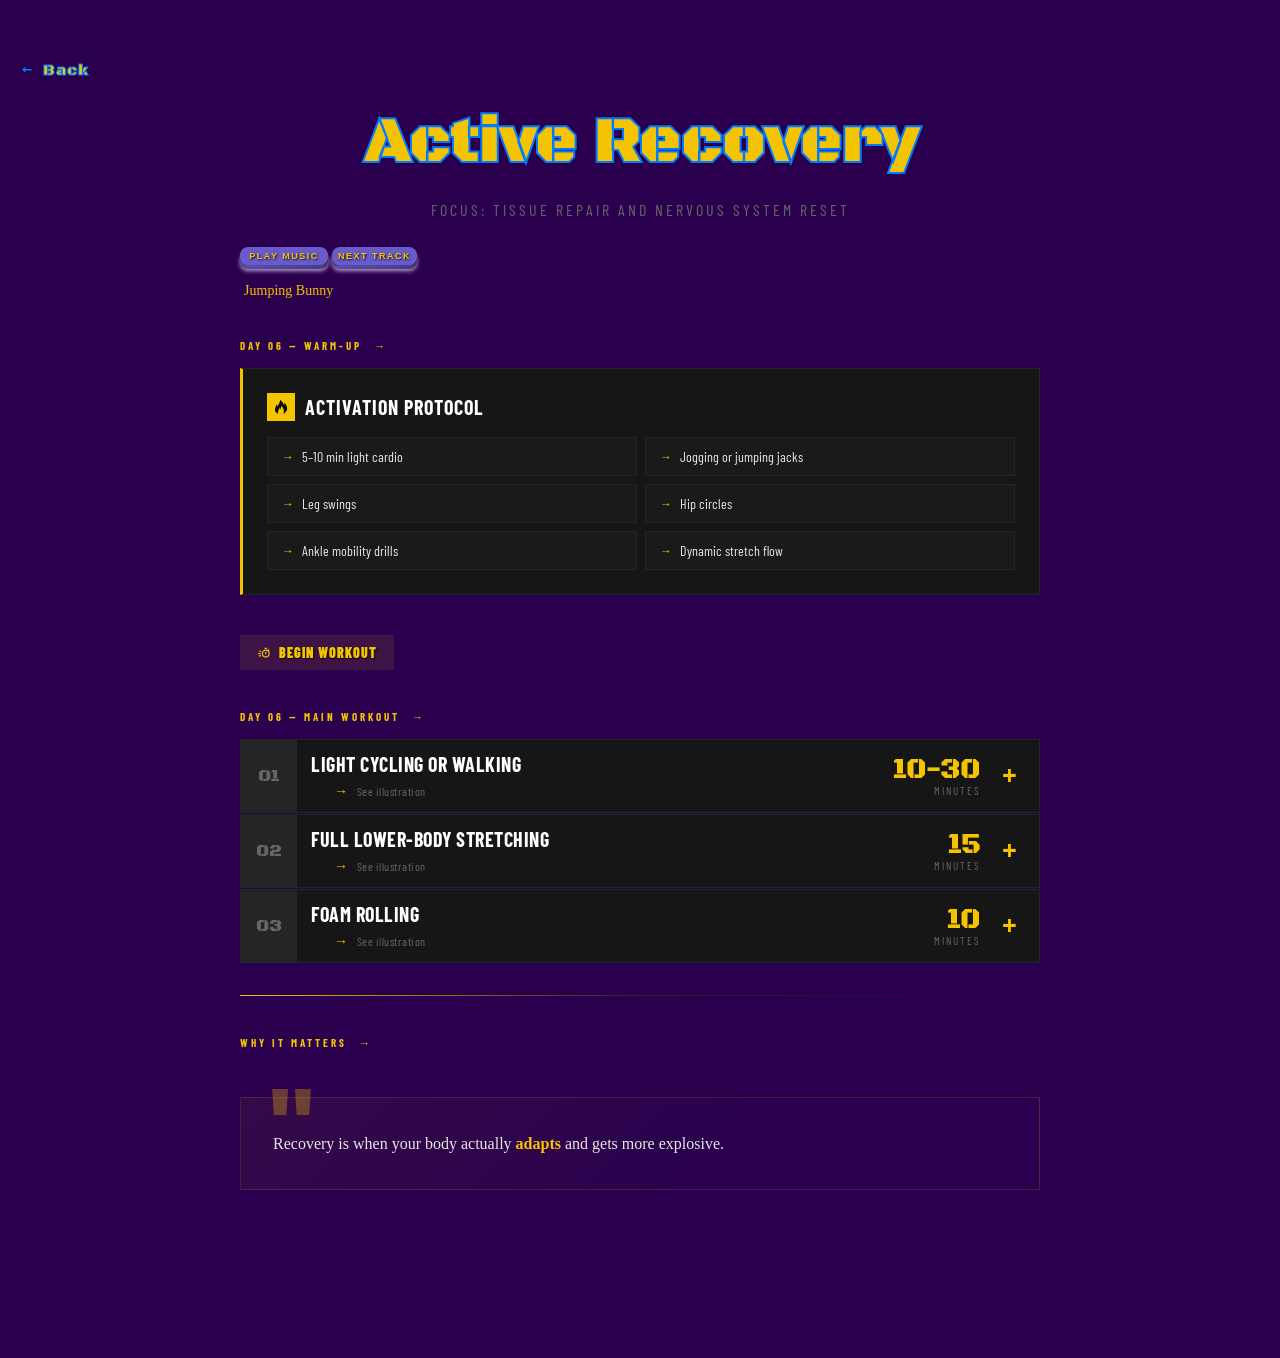
<file: workouts/day6.html>
<!DOCTYPE html>
<html lang="en">

<head>
    <meta charset="UTF-8">
    <meta name="viewport" content="width=device-width, initial-scale=1.0, maximum-scale=1.0, user-scalable=no">
    <title>Vertical Jump Trainer - Workout</title>
    <link
        href="https://fonts.googleapis.com/css2?family=Black+Ops+One&family=Barlow+Condensed:wght@300;400;600;700&family=Barlow:wght@300;400&display=swap"
        rel="stylesheet">
    <link rel="stylesheet" href="../styles.css">
</head>

<body>
    <nav class="backBtn">
        <a href="../menu.html" class="back-btn">Back</a>
    </nav>
    <div class="container">
        <!-- HERO -->
        <div class="hero">
            <h1>Active Recovery</h1>
            <p class="hero-sub">Focus: tissue repair and nervous system reset</p>
        </div>

        <!-- MUSIC BUTTON -->

        <button class="music">
            <span class="shadow"></span>
            <span class="edge"></span>
            <span class="front">
                Play music
            </span>
        </button>

        <button class="music-next">
            <span class="shadow"></span>
            <span class="edge"></span>
            <span class="front">
                Next Track
            </span>
        </button>
        <div class="track-marquee">
            <span class="track-name"></span>
        </div>

        <!-- WARM-UP -->
        <p class="section-label">Day 06 — Warm-Up</p>
        <div class="warmup-block">
            <h2><span class="icon"><svg stroke="currentColor" fill="currentColor" stroke-width="0" version="1.1"
                        viewBox="0 0 16 16" height="1em" width="1em" xmlns="http://www.w3.org/2000/svg">
                        <path
                            d="M5.016 16c-1.066-2.219-0.498-3.49 0.321-4.688 0.897-1.312 1.129-2.61 1.129-2.61s0.706 0.917 0.423 2.352c1.246-1.387 1.482-3.598 1.293-4.445 2.817 1.969 4.021 6.232 2.399 9.392 8.631-4.883 2.147-12.19 1.018-13.013 0.376 0.823 0.448 2.216-0.313 2.893-1.287-4.879-4.468-5.879-4.468-5.879 0.376 2.516-1.364 5.268-3.042 7.324-0.059-1.003-0.122-1.696-0.649-2.656-0.118 1.823-1.511 3.309-1.889 5.135-0.511 2.473 0.383 4.284 3.777 6.197z">
                        </path>
                    </svg></span> Activation Protocol</h2>
            <div class="warmup-items">
                <div class="warmup-item">5–10 min light cardio</div>
                <div class="warmup-item">Jogging or jumping jacks</div>
                <div class="warmup-item">Leg swings</div>
                <div class="warmup-item">Hip circles</div>
                <div class="warmup-item">Ankle mobility drills</div>
                <div class="warmup-item">Dynamic stretch flow</div>
            </div>
        </div>


        <!-- REST -->
        <button class="rest-pill" id="restPill"><svg stroke="currentColor" fill="currentColor" stroke-width="0"
                viewBox="0 0 24 24" height="1em" width="1em" xmlns="http://www.w3.org/2000/svg">
                <path
                    d="M20.145,8.27l1.563-1.563l-1.414-1.414L18.586,7c-1.05-0.63-2.274-1-3.586-1c-3.859,0-7,3.14-7,7s3.141,7,7,7s7-3.14,7-7 C22,11.175,21.292,9.517,20.145,8.27z M15,18c-2.757,0-5-2.243-5-5s2.243-5,5-5s5,2.243,5,5S17.757,18,15,18z">
                </path>
                <path d="M14 10H16V14H14zM13 3H17V5H13zM3 8H7V10H3zM3 16H7V18H3zM2 12H5.99V14H2z"></path>
            </svg> BEGIN WORKOUT</button>

        <!-- EXERCISES -->
        <p class="section-label">Day 06 — Main Workout</p>
        <div class="exercises">

            <div class="exercise-card">
                <!-- Tap this row to open/close the exercise image dropdown. -->
                <button type="button" class="exercise-card-trigger" aria-expanded="false">
                    <div class="exercise-num">01</div>
                    <div class="exercise-info">
                        <div class="exercise-name">Light cycling or walking</div>
                        <div class="exercise-note">See illustration</div>
                    </div>
                    <div class="exercise-sets">
                        <div class="sets-display">10-30</div>
                        <div class="sets-label">Minutes</div>
                    </div>
                    <span class="exercise-chevron" aria-hidden="true">+</span>
                </button>


                <!-- Hidden by default; revealed when the card is expanded. -->
                <div class="exercise-dropdown" data-exercise="light-cycling-walking" hidden> </div>
            </div>


            <div class="exercise-card">
                <!-- Tap this row to open/close the exercise image dropdown. -->
                <button type="button" class="exercise-card-trigger" aria-expanded="false">
                    <div class="exercise-num">02</div>
                    <div class="exercise-info">
                        <div class="exercise-name">Full lower-body stretching</div>
                        <div class="exercise-note">See illustration</div>
                    </div>
                    <div class="exercise-sets">
                        <div class="sets-display">15</div>
                        <div class="sets-label">Minutes</div>
                    </div>
                    <span class="exercise-chevron" aria-hidden="true">+</span>
                </button>


                <!-- Hidden by default; revealed when the card is expanded. -->
                <div class="exercise-dropdown" data-exercise="lower-body-stretch" hidden> </div>
            </div>

            <div class="exercise-card">
                <!-- Tap this row to open/close the exercise image dropdown. -->
                <button type="button" class="exercise-card-trigger" aria-expanded="false">
                    <div class="exercise-num">03</div>
                    <div class="exercise-info">
                        <div class="exercise-name">Foam rolling</div>
                        <div class="exercise-note">See illustration</div>
                    </div>
                    <div class="exercise-sets">
                        <div class="sets-display">10</div>
                        <div class="sets-label">Minutes</div>
                    </div>
                    <span class="exercise-chevron" aria-hidden="true">+</span>
                </button>


                <!-- Hidden by default; revealed when the card is expanded. -->
                <div class="exercise-dropdown" data-exercise="foam-rolling" hidden> </div>
            </div>
        </div>


        <!-- DIVIDER -->
        <div class="divider"></div>


        <!-- WHY IT MATTERS -->
        <p class="section-label">Why It Matters</p>
        <div class="why-block">
            <p>
                Recovery is when your body actually <strong>adapts</strong> and gets more explosive.
            </p>
        </div>
        <!-- <section class="workout-section">
    <ul class="workout-list">
        <li>Warm-up: 5-10 minutes of light cardio (jogging, jumping jacks, etc.)</li>
        <li>Dynamic stretches: Leg swings, hip circles, and ankle mobility exercises</li>
        <li>45 seconds between sets</li>
    </ul>
    <p>Why it matters: Recovery is when your body actually adapts and gets more explosive.</p>
    </section> -->

    </div>
    <script type="module" src="../main.js"></script>
</body>

</html>
</file>
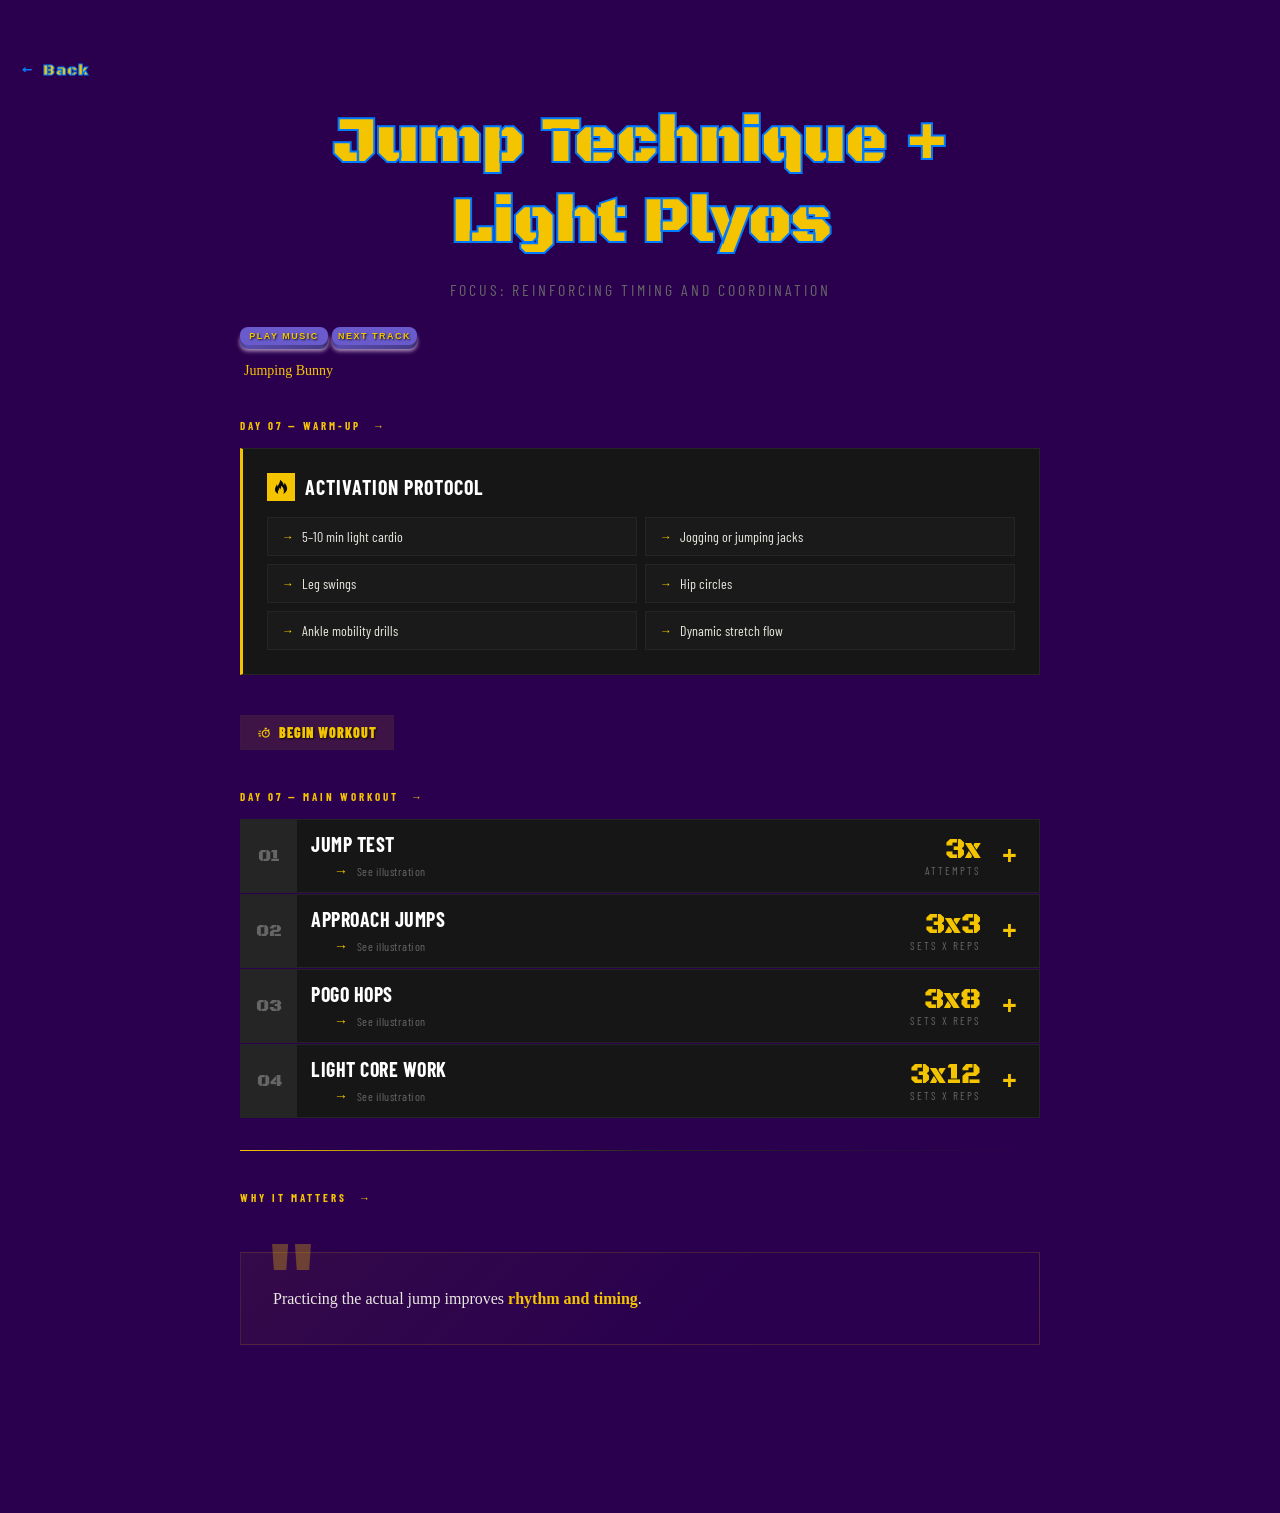
<file: workouts/day7.html>
<!DOCTYPE html>
<html lang="en">

<head>
    <meta charset="UTF-8">
    <meta name="viewport" content="width=device-width, initial-scale=1.0, maximum-scale=1.0, user-scalable=no">
    <title>Vertical Jump Trainer - Workout</title>
    <link
        href="https://fonts.googleapis.com/css2?family=Black+Ops+One&family=Barlow+Condensed:wght@300;400;600;700&family=Barlow:wght@300;400&display=swap"
        rel="stylesheet">
    <link rel="stylesheet" href="../styles.css">
</head>

<body>
    <nav class="backBtn">
        <a href="../menu.html" class="back-btn">Back</a>
    </nav>
    <div class="container">

        <!-- HERO -->
        <div class="hero">
            <h1>Jump Technique + Light Plyos</h1>
            <p class="hero-sub">Focus: reinforcing timing and coordination</p>
        </div>

        <!-- MUSIC BUTTON -->

        <button class="music">
            <span class="shadow"></span>
            <span class="edge"></span>
            <span class="front">
                Play music
            </span>
        </button>

        <button class="music-next">
            <span class="shadow"></span>
            <span class="edge"></span>
            <span class="front">
                Next Track
            </span>
        </button>
        <div class="track-marquee">
            <span class="track-name"></span>
        </div>

        <!-- WARM-UP -->
        <p class="section-label">Day 07 — Warm-Up</p>
        <div class="warmup-block">
            <h2><span class="icon"><svg stroke="currentColor" fill="currentColor" stroke-width="0" version="1.1"
                        viewBox="0 0 16 16" height="1em" width="1em" xmlns="http://www.w3.org/2000/svg">
                        <path
                            d="M5.016 16c-1.066-2.219-0.498-3.49 0.321-4.688 0.897-1.312 1.129-2.61 1.129-2.61s0.706 0.917 0.423 2.352c1.246-1.387 1.482-3.598 1.293-4.445 2.817 1.969 4.021 6.232 2.399 9.392 8.631-4.883 2.147-12.19 1.018-13.013 0.376 0.823 0.448 2.216-0.313 2.893-1.287-4.879-4.468-5.879-4.468-5.879 0.376 2.516-1.364 5.268-3.042 7.324-0.059-1.003-0.122-1.696-0.649-2.656-0.118 1.823-1.511 3.309-1.889 5.135-0.511 2.473 0.383 4.284 3.777 6.197z">
                        </path>
                    </svg></span> Activation Protocol</h2>
            <div class="warmup-items">
                <div class="warmup-item">5–10 min light cardio</div>
                <div class="warmup-item">Jogging or jumping jacks</div>
                <div class="warmup-item">Leg swings</div>
                <div class="warmup-item">Hip circles</div>
                <div class="warmup-item">Ankle mobility drills</div>
                <div class="warmup-item">Dynamic stretch flow</div>
            </div>
        </div>


        <!-- REST -->
        <button class="rest-pill" id="restPill"><svg stroke="currentColor" fill="currentColor" stroke-width="0"
                viewBox="0 0 24 24" height="1em" width="1em" xmlns="http://www.w3.org/2000/svg">
                <path
                    d="M20.145,8.27l1.563-1.563l-1.414-1.414L18.586,7c-1.05-0.63-2.274-1-3.586-1c-3.859,0-7,3.14-7,7s3.141,7,7,7s7-3.14,7-7 C22,11.175,21.292,9.517,20.145,8.27z M15,18c-2.757,0-5-2.243-5-5s2.243-5,5-5s5,2.243,5,5S17.757,18,15,18z">
                </path>
                <path d="M14 10H16V14H14zM13 3H17V5H13zM3 8H7V10H3zM3 16H7V18H3zM2 12H5.99V14H2z"></path>
            </svg> BEGIN WORKOUT</button>

        <!-- EXERCISES -->
        <p class="section-label">Day 07 — Main Workout</p>
        <div class="exercises">

            <div class="exercise-card">
                <!-- Tap this row to open/close the exercise image dropdown. -->
                <button type="button" class="exercise-card-trigger" aria-expanded="false">
                    <div class="exercise-num">01</div>
                    <div class="exercise-info">
                        <div class="exercise-name">Jump test</div>
                        <div class="exercise-note">See illustration</div>
                    </div>
                    <div class="exercise-sets">
                        <div class="sets-display">3x</div>
                        <div class="sets-label">Attempts</div>
                    </div>
                    <span class="exercise-chevron" aria-hidden="true">+</span>
                </button>


                <!-- Hidden by default; revealed when the card is expanded. -->
                <div class="exercise-dropdown" data-exercise="vertical-jump-test" hidden> </div>
            </div>


            <div class="exercise-card">
                <!-- Tap this row to open/close the exercise image dropdown. -->
                <button type="button" class="exercise-card-trigger" aria-expanded="false">
                    <div class="exercise-num">02</div>
                    <div class="exercise-info">
                        <div class="exercise-name">Approach jumps</div>
                        <div class="exercise-note">See illustration</div>
                    </div>
                    <div class="exercise-sets">
                        <div class="sets-display">3x3</div>
                        <div class="sets-label">Sets x Reps</div>
                    </div>
                    <span class="exercise-chevron" aria-hidden="true">+</span>
                </button>


                <!-- Hidden by default; revealed when the card is expanded. -->
                <div class="exercise-dropdown" data-exercise="approach-jump" hidden> </div>
            </div>

            <div class="exercise-card">
                <!-- Tap this row to open/close the exercise image dropdown. -->
                <button type="button" class="exercise-card-trigger" aria-expanded="false">
                    <div class="exercise-num">03</div>
                    <div class="exercise-info">
                        <div class="exercise-name">Pogo hops</div>
                        <div class="exercise-note">See illustration</div>
                    </div>
                    <div class="exercise-sets">
                        <div class="sets-display">3x8</div>
                        <div class="sets-label">Sets x Reps</div>
                    </div>
                    <span class="exercise-chevron" aria-hidden="true">+</span>
                </button>


                <!-- Hidden by default; revealed when the card is expanded. -->
                <div class="exercise-dropdown" data-exercise="pogo-hop" hidden> </div>
            </div>

            <div class="exercise-card">
                <!-- Tap this row to open/close the exercise image dropdown. -->
                <button type="button" class="exercise-card-trigger" aria-expanded="false">
                    <div class="exercise-num">04</div>
                    <div class="exercise-info">
                        <div class="exercise-name">Light core work</div>
                        <div class="exercise-note">See illustration</div>
                    </div>
                    <div class="exercise-sets">
                        <div class="sets-display">3x12</div>
                        <div class="sets-label">Sets x Reps</div>
                    </div>
                    <span class="exercise-chevron" aria-hidden="true">+</span>
                </button>


                <!-- Hidden by default; revealed when the card is expanded. -->
                <div class="exercise-dropdown" data-exercise="light-core-work" hidden> </div>
            </div>
        </div>

        <!-- DIVIDER -->
        <div class="divider"></div>


        <!-- WHY IT MATTERS -->
        <p class="section-label">Why It Matters</p>
        <div class="why-block">
            <p>
                Practicing the actual jump improves <strong>rhythm and timing</strong>.
            </p>
        </div>

        <!-- <ul class="workout-list">
        <li>Warm-up: 5-10 minutes of light cardio (jogging, jumping jacks, etc.)</li>
        <li>Dynamic stretches: Leg swings, hip circles, and ankle mobility exercises</li>
        <li>45 seconds between sets</li>
    </ul>
    <p>Why it matters: This day focuses on testing and refining your explosive power and jump mechanics.</p> -->

    </div>
    <script type="module" src="../main.js"></script>
</body>

</html>
</file>
<file: styles.css>
* {
    touch-action: manipulation;
  }

  *,
  *::before,
  *::after {
    margin: 0;
    padding: 0;
    box-sizing: border-box;
  }

  :root {
    /* Shared color system for workout UI elements. */
    --black: #0a0a0a;
    --dark: #111111;
    --panel: #161616;
    --border: #252525;
    --accent: #f5c400;
    --accent2: #ff4d1a;
    --text: #e8e8e0;
    --muted: #666;
    --bright: #ffffff;
  }


  body {
    background: #2A004E;
    margin-top: 40px;
    padding: 20px;
  }

  /* START BUTTON */
  .start-btn {
    display: flex;
    justify-content: center;
    margin-top: 280px;

  }

  /* START LINK STYLE */
  .start-btn a {
    display: inline-block;
    padding: 12px 28px;
    font-family: 'Black Ops One', sans-serif;
    font-size: 64px;
    text-decoration: none;
    color: var(--accent);
    -webkit-text-stroke: #007bff 4px;
    animation: fadeUp 0.6s 0.35s ease both;
  }

  .history-btn {
    display: flex;
    justify-content: center;
    margin-top: 0;
  }

  .history-btn a {
    display: inline-block;
    padding: 12px 28px;
    font-family: 'Black Ops One', sans-serif;
    font-size: 64px;
    text-decoration: none;
    color: var(--accent);
    -webkit-text-stroke: #007bff 4px;
    animation: fadeUp 0.6s 0.35s ease both;
  }

  /* HOME BUTTON */
  #home-btn {
    text-decoration: none;
    font-size: 28px;
    font-family: 'Black Ops One', sans-serif;
    color: var(--accent);
  }

  /* BACK BUTTON */

  .backBtn {
    margin-bottom: 24px;
  }

  .back-btn {
    display: inline-flex;
    align-items: center;
    gap: 8px;
    letter-spacing: 1px;
    text-decoration: none;
    color: var(--accent);
    font-family: 'Black Ops One', sans-serif;
    -webkit-text-stroke: #007bff 1px;
    font-weight: 1200;
  }

  .back-btn::before {
    font-family: 'Black Ops One', sans-serif;
    content: '←';
    font-size: 14px;
  }

  /* HERO HEADER */

  .hero {
    text-align: center;
    margin-bottom: 30px;
  }

  .hero-sub {
    font-family: 'Barlow Condensed', sans-serif;
    font-size: 16px;
    letter-spacing: 3px;
    text-transform: uppercase;
    color: var(--muted);
    margin-top: 16px;
  }

  h1 {
    color: #f5c400;
    font-size: 28px;
    margin-bottom: 10px;
    font-family: 'Black Ops One', sans-serif;
    font-size: clamp(36px, 8vw, 64px);
    -webkit-text-stroke: #007bff 2px;
  }

  .container {
    max-width: 800px;
    margin: 0 auto;
  }

  /* Sections Header */
  .section-label {
    font-family: 'Barlow Condensed', sans-serif;
    font-weight: 700;
    font-size: 11px;
    letter-spacing: 3px;
    text-transform: uppercase;
    color: var(--accent);
    margin-bottom: 16px;
    margin-top: 40px;
    display: flex;
    align-items: center;
    gap: 12px;
  }

  .section-label::after {
    content: '→';
    display: flex;
    align-items: center;

  }

  /* WARMUP BLOCK */
  .warmup-block {
    background: var(--panel);
    border: 1px solid var(--border);
    border-left: 3px solid var(--accent);
    padding: 24px;
    margin-bottom: 40px;
    overflow: hidden;
  }

  .warmup-block h2 {
    font-family: 'Barlow Condensed', sans-serif;
    font-weight: 700;
    font-size: 20px;
    letter-spacing: 1px;
    text-transform: uppercase;
    color: var(--bright);
    margin-bottom: 16px;
    display: flex;
    align-items: center;
    gap: 10px;
  }

  .warmup-block h2 .icon {
    width: 28px;
    height: 28px;
    background: var(--accent);
    color: var(--black);
    display: flex;
    align-items: center;
    justify-content: center;
    font-size: 14px;
  }

  .warmup-items {
    display: grid;
    grid-template-columns: 1fr 1fr;
    gap: 8px;
    ;
  }

  .warmup-item {
    background: #1a1a1a;
    border: 1px solid var(--border);
    padding: 10px 14px;
    font-size: 14px;
    font-family: 'Barlow Condensed', sans-serif;
    color: var(--text);
    display: flex;
    align-items: center;
    gap: 8px;
  }

  .warmup-item::before {
    content: '→';
    flex-shrink: 0;
    color: var(--accent);
    font-size: 12px;
  }

  /* REST INDICATOR */
  #restPill:active {
    background: rgba(245, 196, 0, 0.2);
    transform: scale(0.96);
    transition: transform 0.1s ease, background 0.1s ease;
    box-shadow: 0 4px 12px rgba(15, 23, 42, 0.22);
  }

  .rest-pill {
    display: inline-flex;
    align-items: center;
    gap: 8px;
    background: rgba(245, 196, 0, 0.1);
    border: 1px solid rgba(48, 48, 47, 0.2);
    padding: 8px 16px;
    margin-bottom: 32px;
    font-family: 'Barlow Condensed', sans-serif;
    font-size: 14px;
    letter-spacing: 1px;
    color: var(--accent);
    font-weight: 900;
    text-shadow: #0a0a0a 1px 1px 2px;
    animation: fadeUp 0.6s 0.35s ease both;
  }

  /* MUSIC PLAYER BUTTONS */


  /* MUSIC INFO */
  .track-marquee {
    width: 180px;
    overflow: hidden;
    white-space: nowrap;
    margin-top: 12px;
    margin-left: 4px;
  }

  .track-name {
    display: inline-block;
    animation: marquee 11s linear infinite;
    color: var(--accent);
    font-size: 14px;
    will-change: transform;
  }

   @keyframes marquee {                    
    0%   { transform: translateX(-300px); opacity: 1; }
    5%   { opacity: 1; }                                                                              
    85%  { opacity: 1; }
    95%  { opacity: 1; }                                                                              
    100% { transform: translateX(180px); opacity: 1; }
  }
  

  /* PLAY BUTTON */
  .music {
    position: relative;
    background: transparent;
    padding: 0px;
    border: none;
    min-width: 88px;
    outline-offset: 4px;
    outline-color: deeppink;
    transition: filter 250ms;
    -webkit-tap-highlight-color: rgba(0, 0, 0, 0);
  }

  .music:active .front {
    transform: translateY(-2px);
    transition: transform 34ms;
  }


  .music:active .shadow {
    transform: translateY(1px);
    transition: transform 34ms;
  }


  .music:focus:not(:focus-visible) {
    outline: none;
  }

  .music-next {
    position: relative;
    background: transparent;
    padding: 0px;
    border: none;
    outline-offset: 4px;
    outline-color: deeppink;
    transition: filter 250ms;
    -webkit-tap-highlight-color: rgba(0, 0, 0, 0);
  }

  .shadow {
    position: absolute;
    top: 0;
    left: 0;
    height: 100%;
    width: 100%;
    background: hsl(286, 25%, 69%);
    border-radius: 8px;
    filter: blur(2px);
    will-change: transform;
    transform: translateY(2px);
    transition: transform 600ms cubic-bezier(0.3, 0.7, 0.4, 1);
  }

  .edge {
    position: absolute;
    top: 0;
    left: 0;
    height: 100%;
    width: 100%;
    border-radius: 8px;
    background: linear-gradient(to right,
        hsl(248, 39%, 39%) 0%,
        hsl(248, 39%, 49%) 8%,
        hsl(248, 39%, 39%) 92%,
        hsl(248, 39%, 29%) 100%);
  }

  .front {
    display: block;
    position: relative;
    border-radius: 8px;
    background: hsl(248, 53%, 58%);
    padding: 4px 6px;
    color: var(--accent);
    font-weight: 900;
    text-transform: uppercase;
    letter-spacing: 1.5px;
    font-size: 9px;
    text-align: center;
    text-shadow: #0a0a0a 1px 1px 2px;
    transform: translateY(-4px);
    transition: transform 600ms cubic-bezier(0.3, 0.7, 0.4, 1);
  }

  .music-next:active .front {
    transform: translateY(-2px);
    transition: transform 34ms;
  }

  .music-next:active .shadow {
    transform: translateY(1px);
    transition: transform 34ms;
  }

  .music-next:focus:not(:focus-visible) {
    outline: none;
  }

  .rest-pill span {
    font-size: 18px;
    font-weight: 700;
  }

  #restBlock {
    display: flex;
    justify-content: left;
  }

  #restPill {
    z-index: 1000;
    margin: 0;
  }

  #restPill.rest-pill--fixed {
    position: fixed;
    top: 52px;
    left: 30%;
    transform: translateX(-50%);
    margin-bottom: 0;
    animation: none;
  }

  #restPill,
  #restPill * {
    user-select: none;
    -webkit-user-select: none;
  }

  /* Home screen day navigation buttons (Day 1 - Day 7). */
  .nav-btn {
    max-width: 640px;
    margin: 18px auto 0;
    display: grid;
    grid-template-columns: repeat(2, minmax(0, 1fr));
    gap: 10px;
  }

  .nav-btn .btn {
    display: inline-flex;
    align-items: center;
    justify-content: center;
    min-height: 52px;
    border-radius: 12px;
    border: 1px solid #1f2e4a;
    background: var(--accent2);
    color: var(--bright);
    text-decoration: none;
    font-family: 'Barlow Condensed', sans-serif;
    font-size: 22px;
    font-weight: 1100;
    letter-spacing: 1.8px;
    text-transform: uppercase;
    box-shadow: 0 6px 16px rgba(15, 23, 42, 0.22);
  }

  .nav-btn .btn:focus-visible {
    outline: 3px solid #f5c400;
    outline-offset: 2px;
  }

  .nav-btn #testResult {
    grid-column: 1 / -1;
    text-align: center;
    font-family: 'Barlow', sans-serif;
    color: #4b5563;
    font-size: 14px;
    margin-top: 4px;
  }

  /* EXERCISE CARD */
  .exercises {
    display: flex;
    flex-direction: column;
    gap: 1px;
  }

  .exercise-card {
    /* Card shell wraps both collapsed row and expandable content. */
    background-color: var(--panel);
    border: 1px solid var(--border);
    overflow: hidden;
  }

  .exercise-card-trigger {
    /* Main tap target row inside each exercise card. */
    width: 100%;
    display: grid;
    grid-template-columns: 56px 1fr auto 38px;
    align-items: center;
    border: 0;
    background: transparent;
    color: inherit;
    cursor: pointer;
    text-align: left;
    min-height: 72px;
  }

  .exercise-card-trigger:focus-visible {
    outline: 2px solid var(--accent);
    outline-offset: -2px;
  }

  .exercise-info {
    padding: 0px 14px;
  }

  .exercise-sets {
    text-align: right;
    padding: 0 20px;
  }

  .exercise-chevron {
    /* Plus icon rotates to indicate open/closed state. */
    color: var(--accent);
    font-family: 'Black Ops One', sans-serif;
    font-size: 24px;
    line-height: 1;
    transition: transform 0.25s ease;
  }

  .exercise-card.is-open .exercise-chevron {
    transform: rotate(45deg);
  }

  .exercise-name {
    font-family: 'Barlow Condensed', sans-serif;
    font-weight: 700;
    font-size: 20px;
    text-transform: uppercase;
    letter-spacing: 0.5px;
    color: var(--bright);
    line-height: 1;
  }

  .exercise-note::before {
    content: '→';
    color: var(--accent);
    font-size: 14px;
    margin-right: 8px;
  }

  .exercise-num {
    display: flex;
    align-items: center;
    justify-content: center;
    height: 100%;
    background: var(--border);
    font-family: 'Black Ops One', sans-serif;
    font-size: 18px;
    color: var(--muted);
    min-height: 72px;
    transition: background 0.2s, color 0.2s;
  }

  .exercise-note {
    font-size: 12px;
    color: var(--muted);
    font-family: 'Barlow Condensed', sans-serif;
    margin-top: 8px;
    margin-left: 23px;
    letter-spacing: 0.5px;
  }

  .sets-display {
    font-family: 'Black Ops One', sans-serif;
    font-size: 28px;
    color: var(--accent);
    line-height: 1;
  }

  .sets-label {
    font-family: 'Barlow Condensed', sans-serif;
    font-size: 11px;
    letter-spacing: 2px;
    text-transform: uppercase;
    color: var(--muted);
  }

  .exercise-dropdown {
    /* Starts collapsed and animates open when .is-open is applied. */
    max-height: none;
    transition: max-height 0.3s ease, padding 0.3s ease;
    padding: 0 12px;
    border-top: 1px solid transparent;
  }

  .exercise-card.is-open .exercise-dropdown {
    max-height: none;
    padding: 10px 12px 12px;
    border-top-color: var(--border);
  }

  .exercise-gallery {
    /* Multi-image preview shown in the dropdown panel. */
    display: grid;
    grid-template-columns: repeat(3, minmax(0, 1fr));
    gap: 8px;
  }

  .exercise-gallery img {
    display: block;
    width: 100%;
    height: auto;
    object-fit: contain;
    border-radius: 8px;
    border: 1px solid var(--border);
    -webkit-touch-callout: none;
    user-select: none;
    pointer-events: none;
  }

  /* WHY IT MATTERS */
  .why-block {
    margin-top: 48px;
    margin-bottom: 148px;
    padding: 32px;
    background: linear-gradient(135deg, rgba(245, 196, 0, 0.05) 0%, transparent 60%);
    border: 1px solid rgba(245, 196, 0, 0.15);
    position: relative;
  }

  .why-block::before {
    content: '"';
    position: absolute;
    top: -20px;
    left: 24px;
    font-family: 'Black Ops One', sans-serif;
    font-size: 80px;
    color: var(--accent);
    line-height: 1;
    opacity: 0.3;
  }

  .why-block p {
    font-size: 16px;
    line-height: 1.7;
    color: var(--text);
    position: relative;
    z-index: 1;
  }

  .why-block p strong {
    color: var(--accent);
    font-weight: 700;
  }

  /* DIVIDER */
  .divider {
    height: 1px;
    ;
    background: linear-gradient(90deg, var(--accent) 0%, var(--border) 50%, transparent 100%);
    margin: 32px 0;
  }

  @keyframes fadeUp {
    from {
      opacity: 0;
      transform: translateY(10px);
    }

    to {
      opacity: 1;
      transform: translateY(0);
    }
  }

  @media (max-width: 480px) {
    .warnup-items {
      grid-template-columns: 1fr;
    }

    .nav-btn {
      grid-template-columns: 1fr;
    }

    .nav-btn .btn {
      min-height: 48px;
      font-size: 20px;
    }

    /* Mobile layout: tighter header row and single-column gallery. */
    .exercise-card-trigger {
      grid-template-columns: 48px 1fr auto 30px;
    }

    .exercise-sets {
      padding: 0 10px;
    }

    .sets-display {
      font-size: 24px;
    }

    .exercise-gallery {
      grid-template-columns: 1fr;
    }

    .exercise-gallery img {
      height: auto;
    }
  }

/* ===== HISTORY PAGE ===== */

/* Stats row */
.hist-stats {
  display: grid;
  grid-template-columns: repeat(3, 1fr);
  gap: 10px;
  margin-bottom: 24px;
}

.hist-stat-card {
  background: var(--panel);
  border: 1px solid var(--border);
  border-top: 3px solid var(--accent);
  padding: 16px 10px;
  text-align: center;
}

.hist-stat-value {
  font-family: 'Black Ops One', sans-serif;
  font-size: 32px;
  color: var(--accent);
  line-height: 1;
}

.hist-stat-label {
  font-family: 'Barlow Condensed', sans-serif;
  font-size: 11px;
  letter-spacing: 2px;
  text-transform: uppercase;
  color: var(--muted);
  margin-top: 6px;
}

/* Add button */
.hist-add-btn {
  display: block;
  width: 100%;
  padding: 14px;
  background: var(--accent2);
  color: var(--bright);
  border: none;
  border-radius: 10px;
  font-family: 'Black Ops One', sans-serif;
  font-size: 18px;
  letter-spacing: 1.5px;
  cursor: pointer;
  margin-bottom: 24px;
}

.hist-add-btn:active {
  filter: brightness(0.88);
}

/* Empty state */
.hist-empty {
  font-family: 'Barlow Condensed', sans-serif;
  color: var(--muted);
  text-align: center;
  padding: 40px 0;
  font-size: 16px;
  letter-spacing: 1px;
}

/* Entry card */
.hist-card {
  background: var(--panel);
  border: 1px solid var(--border);
  border-left: 3px solid var(--accent);
  padding: 16px;
  margin-bottom: 12px;
}

.hist-card-header {
  display: flex;
  justify-content: space-between;
  align-items: center;
  margin-bottom: 4px;
}

.hist-card-name {
  font-family: 'Barlow Condensed', sans-serif;
  font-weight: 700;
  font-size: 20px;
  text-transform: uppercase;
  letter-spacing: 0.5px;
  color: var(--bright);
}

.hist-delete-btn {
  background: none;
  border: none;
  color: var(--muted);
  font-size: 16px;
  cursor: pointer;
  padding: 10px 12px;
  line-height: 1;
  touch-action: manipulation;
  -webkit-tap-highlight-color: transparent;
}

.hist-delete-btn:active {
  color: var(--accent2);
}

.hist-card-meta {
  font-family: 'Barlow Condensed', sans-serif;
  font-size: 12px;
  color: var(--muted);
  letter-spacing: 1px;
  margin-bottom: 12px;
}

/* Day pills on entry cards */
.hist-card-pills {
  display: flex;
  gap: 6px;
  flex-wrap: wrap;
  margin-bottom: 12px;
}

.hist-entry-pill {
  width: 34px;
  height: 34px;
  border-radius: 50%;
  border: 2px solid var(--border);
  background: var(--dark);
  color: var(--muted);
  font-family: 'Black Ops One', sans-serif;
  font-size: 13px;
  cursor: default;
}

.hist-entry-pill.done {
  background: var(--accent);
  border-color: var(--accent);
  color: var(--black);
}

.hist-entry-pill.next {
  border-color: var(--accent2);
  color: var(--accent2);
  cursor: pointer;
}

.hist-entry-pill.next:active {
  background: rgba(255, 77, 26, 0.15);
}

/* Progress bar */
.hist-bar-track {
  height: 6px;
  background: var(--border);
  border-radius: 3px;
  overflow: hidden;
  margin-bottom: 6px;
}

.hist-bar-fill {
  height: 100%;
  border-radius: 3px;
  transition: width 0.3s ease;
}

.hist-bar-label {
  font-family: 'Barlow Condensed', sans-serif;
  font-size: 11px;
  letter-spacing: 1.5px;
  text-transform: uppercase;
  color: var(--muted);
}

/* Modal */
.hist-modal-overlay {
  display: none;
  position: fixed;
  inset: 0;
  background: rgba(0, 0, 0, 0.75);
  z-index: 9000;
  align-items: center;
  justify-content: center;
  padding: 20px;
}

.hist-modal-overlay.open {
  display: flex;
}

.hist-modal {
  background: var(--panel);
  border: 1px solid var(--border);
  border-top: 3px solid var(--accent);
  padding: 28px 24px;
  width: 100%;
  max-width: 400px;
  border-radius: 4px;
}

.hist-modal-title {
  font-family: 'Black Ops One', sans-serif;
  font-size: 22px;
  color: var(--accent);
  -webkit-text-stroke: #007bff 1px;
  margin-bottom: 20px;
}

.hist-label {
  display: block;
  font-family: 'Barlow Condensed', sans-serif;
  font-size: 11px;
  letter-spacing: 2px;
  text-transform: uppercase;
  color: var(--muted);
  margin-bottom: 8px;
}

.hist-input {
  width: 100%;
  padding: 10px 14px;
  background: var(--dark);
  border: 1px solid var(--border);
  color: var(--text);
  font-family: 'Barlow Condensed', sans-serif;
  font-size: 16px;
  margin-bottom: 20px;
  border-radius: 4px;
  outline: none;
}

.hist-input:focus {
  border-color: var(--accent);
}

/* Day selector grid in modal */
.hist-day-grid {
  display: flex;
  gap: 8px;
  flex-wrap: wrap;
  margin-bottom: 24px;
}

.hist-day-pill {
  width: 40px;
  height: 40px;
  border-radius: 50%;
  border: 2px solid var(--border);
  background: var(--dark);
  color: var(--text);
  font-family: 'Black Ops One', sans-serif;
  font-size: 14px;
  cursor: pointer;
}

.hist-day-pill.selected {
  border-color: var(--accent);
  background: rgba(245, 196, 0, 0.15);
  color: var(--accent);
}

.hist-day-pill:active {
  filter: brightness(1.2);
}

/* Modal action buttons */
.hist-modal-actions {
  display: flex;
  gap: 10px;
}

.hist-modal-cancel {
  flex: 1;
  padding: 12px;
  background: none;
  border: 1px solid var(--border);
  color: var(--muted);
  font-family: 'Barlow Condensed', sans-serif;
  font-size: 16px;
  letter-spacing: 1px;
  cursor: pointer;
  border-radius: 4px;
}

.hist-modal-confirm {
  flex: 1;
  padding: 12px;
  background: var(--accent2);
  border: none;
  color: var(--bright);
  font-family: 'Black Ops One', sans-serif;
  font-size: 16px;
  letter-spacing: 1px;
  cursor: pointer;
  border-radius: 4px;
}

.hist-modal-confirm:disabled {
  opacity: 0.35;
  cursor: default;
}

.hist-modal-confirm:not(:disabled):active {
  filter: brightness(0.88);
}
</file>
